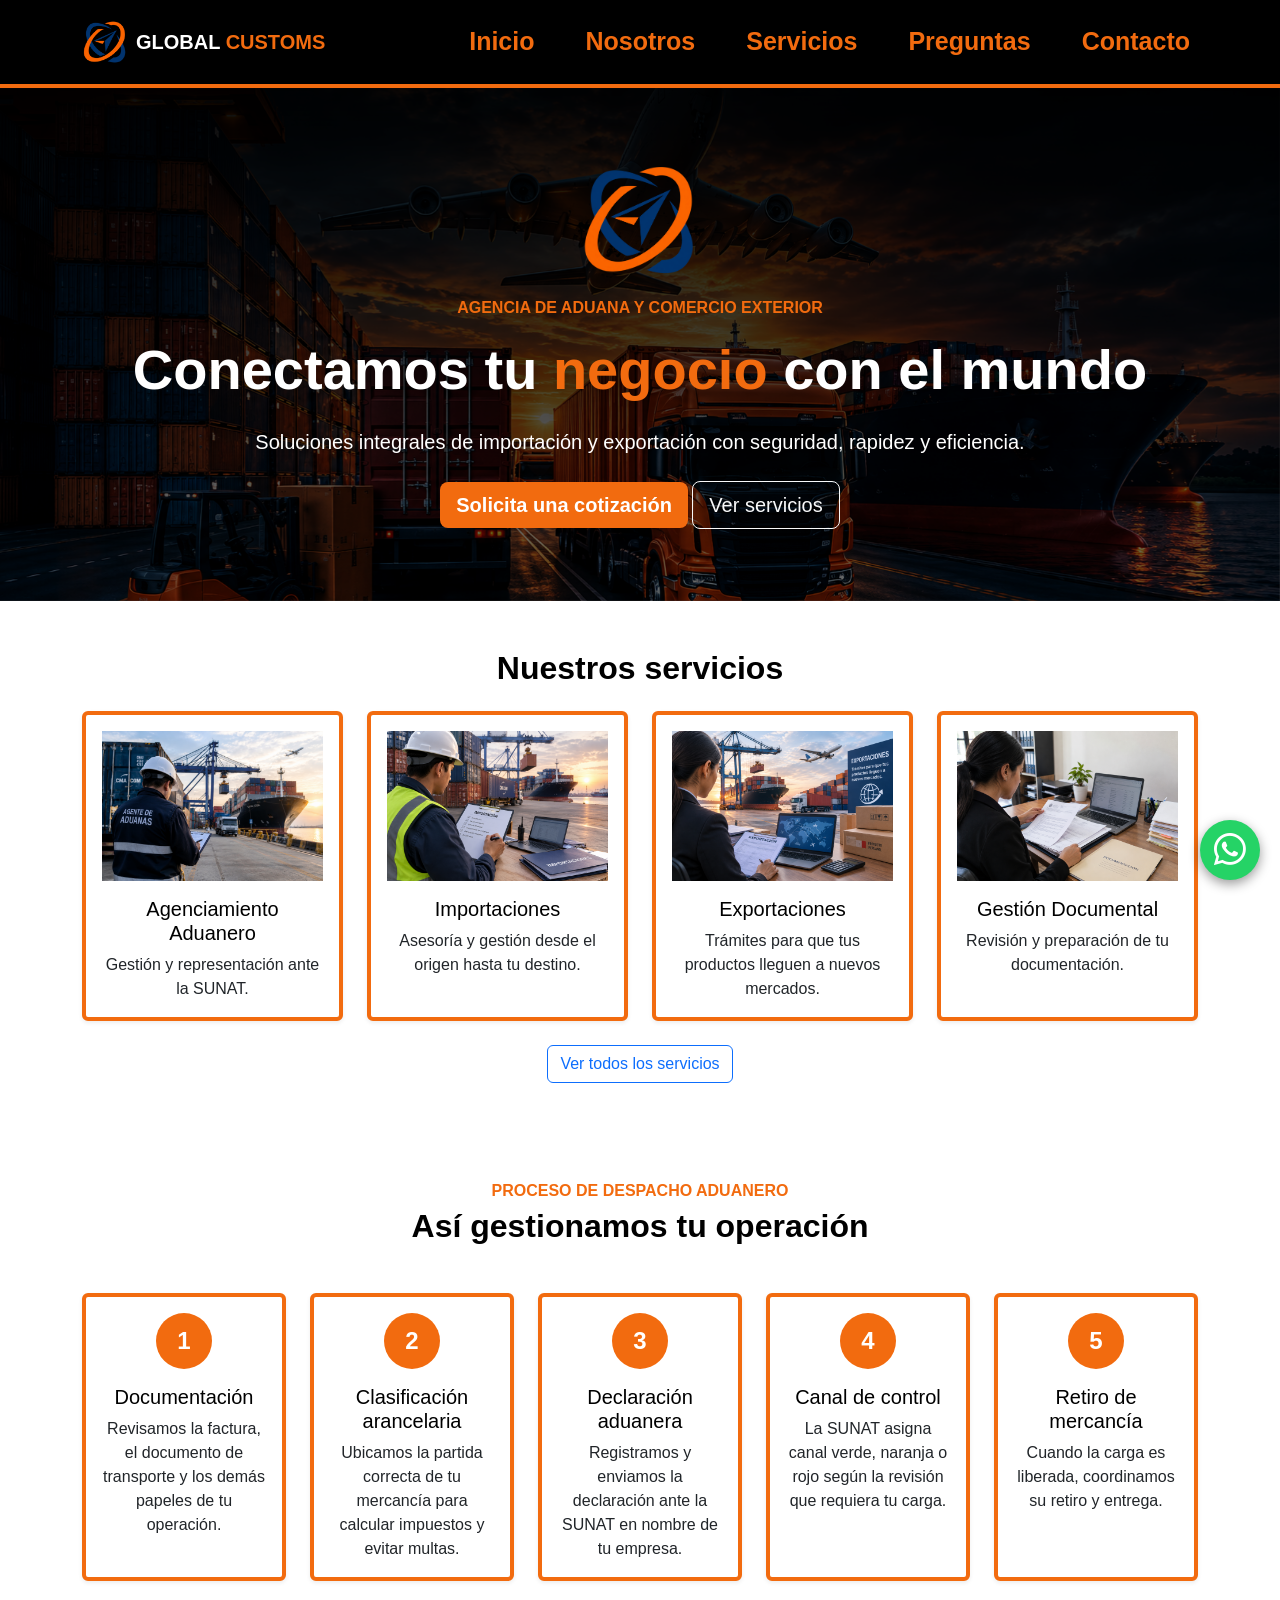
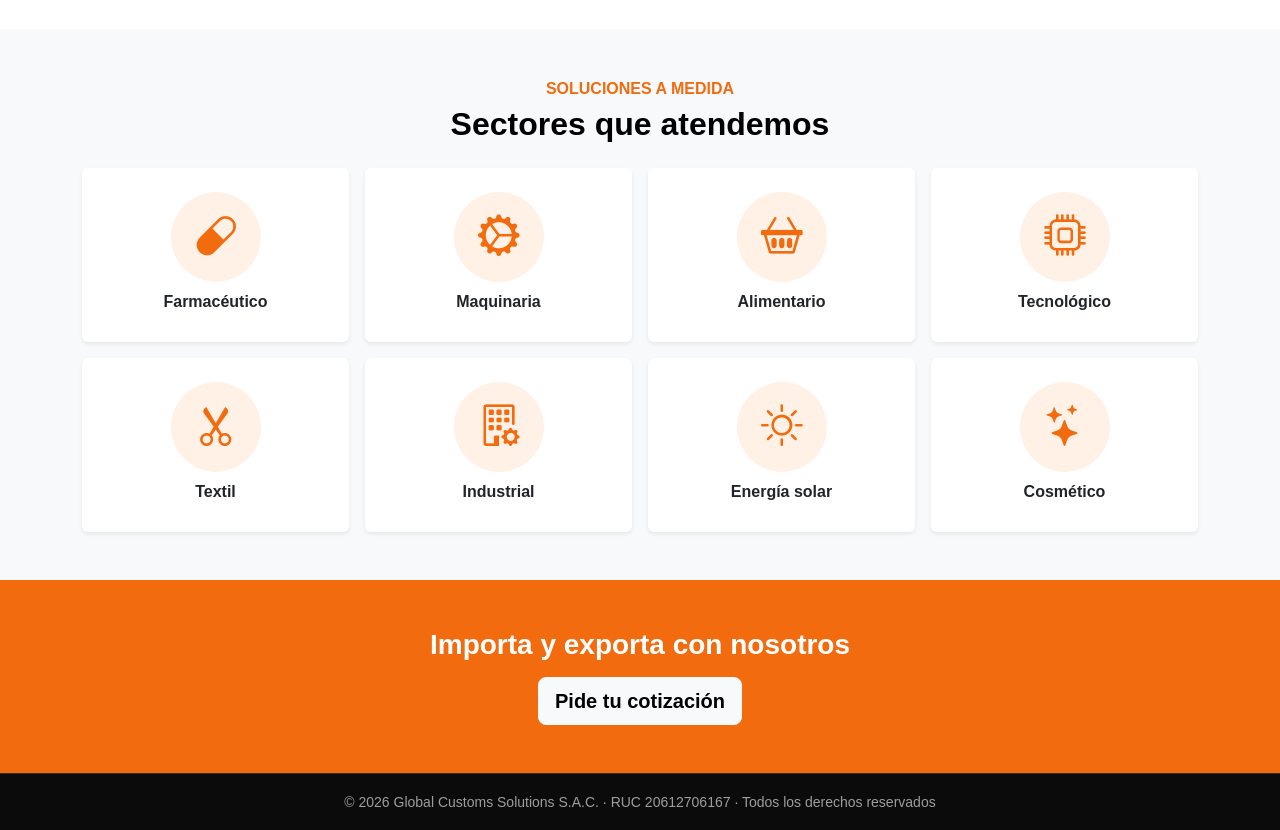
<file: index.html>
<!DOCTYPE html>
<html lang="es">
<head>
  <meta charset="UTF-8">
  <meta name="viewport" content="width=device-width, initial-scale=1">
  <title>Global Customs Solutions S.A.C.</title>

  <link href="https://cdn.jsdelivr.net/npm/bootstrap@5.3.3/dist/css/bootstrap.min.css" rel="stylesheet">
  <link href="https://cdn.jsdelivr.net/npm/bootstrap-icons@1.11.3/font/bootstrap-icons.min.css" rel="stylesheet">
  <link href="estilos/estiloss.css" rel="stylesheet">
  <link rel="shortcut icon" href="img/logo.png" type="image/x-icon">
</head>
<body>

  
    <nav class="navbar navbar-expand-lg navbar-dark bg-black sticky-top border-bottom border-4 border-naranja">
    <div class="container">
      <a class="navbar-brand fw-bold d-flex align-items-center gap-2" href="index.html">
        <img src="img/logo.png" alt="Logo Grupo Global" width="46" height="46">
        <span>GLOBAL <span class="text-naranja">CUSTOMS</span></span>
      </a>
      <button class="navbar-toggler" type="button" data-bs-toggle="collapse" data-bs-target="#menu">
        <span class="navbar-toggler-icon"></span>
      </button>
      <div class="collapse navbar-collapse" id="menu">
        <ul class="navbar-nav ms-auto">
          <ul class="menu">

            <li><a class="nav-link active" href="index.html">Inicio</a></li>

            <li><a class="nav-link active" href="nosotros.html">Nosotros</a></li>

            <li><a class="nav-link active" href="servicios.html">Servicios</a>
              <ul class="submenu">
                <li><a href="agenciamiento.html">Agenciamiento aduanero</a></li>
                <li><a href="importaciones.html">Importaciones</a></li>
                <li><a href="exportaciones.html">Exportaciones</a></li>
              </ul>
            </li>

            <li><a class="nav-link active" href="preguntas.html">Preguntas</a></li>

            <li><a class="nav-link active" href="contactos.html">Contacto</a></li>

          </ul>
        </ul>
      </div>
    </div>
  </nav>

   <header class="hero hero-carrusel text-white text-center py-5">

  
  <div id="carruselPortada" class="carousel slide carousel-fade carrusel-fondo"
       data-bs-ride="carousel" data-bs-interval="4000" data-bs-pause="false" aria-hidden="true">
    <div class="carousel-inner">
      <div class="carousel-item active"><img src="img/agencia.png" alt=""></div>
      <div class="carousel-item"><img src="img/agencia2.png" alt=""></div>
      <div class="carousel-item"><img src="img/agencia3.png" alt=""></div>
    </div>
  </div>

  <div class="container py-4 contenido-hero">
    <img src="img/logo.png" alt="Logo Grupo Global" width="120" height="120" class="mb-3">
    <p class="text-naranja text-uppercase fw-semibold">Agencia de aduana y comercio exterior</p>
    <h1 class="display-4 fw-bold">Conectamos tu <span class="text-naranja">negocio</span> con el mundo</h1>
    <p class="lead my-4">Soluciones integrales de importación y exportación con seguridad, rapidez y eficiencia.</p>
    <a href="contactos.html" class="btn btn-naranja btn-lg">Solicita una cotización</a>
    <a href="servicios.html" class="btn btn-outline-light btn-lg">Ver servicios</a>
  </div>
</header>

  <section class="container py-5">
    <h2 class="text-center fw-bold text-azul mb-4">Nuestros servicios</h2>
    <div class="row g-4">
      <div class="col-12 col-md-6 col-lg-3">
        <div class="card h-100 text-center shadow-sm border-top border-4 border-naranja"><div class="card-body">
          <h1><img src="img/aggenciamiento.png" alt="Agenciamiento Aduanero" class="img-fluid d-block mx-auto mb-3" style="height: 
          150px;"></h1><h5 class="card-title text-azul">Agenciamiento Aduanero</h5><p class="card-text">Gestión y representación ante la 
            SUNAT.</p></div></div>
      </div>
      <div class="col-12 col-md-6 col-lg-3">
        <div class="card h-100 text-center shadow-sm border-top border-4 border-naranja"><div class="card-body">
          <h1><img src="img/importacion.png" alt="Importaciones" class="img-fluid d-block mx-auto mb-3" style="height: 
          150px;"></h1><h5 class="card-title text-azul">Importaciones</h5><p class="card-text">Asesoría y gestión 
            desde el origen hasta tu destino.</p></div></div>
      </div>
      <div class="col-12 col-md-6 col-lg-3">
        <div class="card h-100 text-center shadow-sm border-top border-4 border-naranja"><div class="card-body">
          <h1><img src="img/exportaciones.png" alt="Exportaciones" class="img-fluid d-block mx-auto mb-3" style="height: 
          150px;"></h1><h5 class="card-title text-azul">Exportaciones</h5><p class="card-text">Trámites para que 
            tus productos lleguen a nuevos mercados.</p></div></div>
      </div>
      <div class="col-12 col-md-6 col-lg-3">
        <div class="card h-100 text-center shadow-sm border-top border-4 border-naranja"><div class="card-body">
          <h1><img src="img/gestion.png" alt="Gestión Documental" class="img-fluid d-block mx-auto mb-3" style="height: 
          150px;"></h1><h5 class="card-title text-azul">Gestión Documental</h5><p class="card-text">Revisión y preparación 
            de tu documentación.</p></div></div>
      </div>
    </div>
    <div class="text-center mt-4"><a href="servicios.html" class="btn btn-outline-primary">Ver todos los servicios</a></div>
  </section>

  

  <section class="container py-5">
  <p class="text-center text-naranja text-uppercase fw-semibold mb-1">Proceso de despacho aduanero</p>
  <h2 class="text-center fw-bold text-azul mb-5">Así gestionamos tu operación</h2>

  <div class="row row-cols-1 row-cols-md-2 row-cols-lg-5 g-4">

    <div class="col">
      <div class="paso card h-100 text-center shadow-sm border-top border-4 border-naranja">
        <div class="card-body">
          <div class="paso-numero mx-auto mb-3">1</div>
          <h5 class="card-title text-azul">Documentación</h5>
          <p class="card-text">Revisamos la factura, el documento de transporte y los demás papeles de tu operación.</p>
        </div>
      </div>
    </div>

    <div class="col">
      <div class="paso card h-100 text-center shadow-sm border-top border-4 border-naranja">
        <div class="card-body">
          <div class="paso-numero mx-auto mb-3">2</div>
          <h5 class="card-title text-azul">Clasificación arancelaria</h5>
          <p class="card-text">Ubicamos la partida correcta de tu mercancía para calcular impuestos y evitar multas.</p>
        </div>
      </div>
    </div>

    <div class="col">
      <div class="paso card h-100 text-center shadow-sm border-top border-4 border-naranja">
        <div class="card-body">
          <div class="paso-numero mx-auto mb-3">3</div>
          <h5 class="card-title text-azul">Declaración aduanera</h5>
          <p class="card-text">Registramos y enviamos la declaración ante la SUNAT en nombre de tu empresa.</p>
        </div>
      </div>
    </div>

    <div class="col">
      <div class="paso card h-100 text-center shadow-sm border-top border-4 border-naranja">
        <div class="card-body">
          <div class="paso-numero mx-auto mb-3">4</div>
          <h5 class="card-title text-azul">Canal de control</h5>
          <p class="card-text">La SUNAT asigna canal verde, naranja o rojo según la revisión que requiera tu carga.</p>
        </div>
      </div>
    </div>

    <div class="col">
      <div class="paso card h-100 text-center shadow-sm border-top border-4 border-naranja">
        <div class="card-body">
          <div class="paso-numero mx-auto mb-3">5</div>
          <h5 class="card-title text-azul">Retiro de mercancía</h5>
          <p class="card-text">Cuando la carga es liberada, coordinamos su retiro y entrega.</p>
        </div>
      </div>
    </div>

  </div>
</section>

<section class="bg-light py-5">
  <div class="container">
    <p class="text-center text-naranja text-uppercase fw-semibold mb-1">Soluciones a medida</p>
    <h2 class="text-center fw-bold text-azul mb-4">Sectores que atendemos</h2>

    <div class="row g-3 text-center">
      <div class="col-6 col-md-4 col-lg-3">
        <div class="sector p-4 bg-white rounded shadow-sm h-100">
          <div class="icono-sector mx-auto mb-2"><i class="bi bi-capsule"></i></div><strong>Farmacéutico</strong>
        </div>
      </div>
      <div class="col-6 col-md-4 col-lg-3">
        <div class="sector p-4 bg-white rounded shadow-sm h-100">
          <div class="icono-sector mx-auto mb-2"><i class="bi bi-gear-wide-connected"></i></div><strong>Maquinaria</strong>
        </div>
      </div>
      <div class="col-6 col-md-4 col-lg-3">
        <div class="sector p-4 bg-white rounded shadow-sm h-100">
          <div class="icono-sector mx-auto mb-2"><i class="bi bi-basket2"></i></div><strong>Alimentario</strong>
        </div>
      </div>
      <div class="col-6 col-md-4 col-lg-3">
        <div class="sector p-4 bg-white rounded shadow-sm h-100">
          <div class="icono-sector mx-auto mb-2"><i class="bi bi-cpu"></i></div><strong>Tecnológico</strong>
        </div>
      </div>
      <div class="col-6 col-md-4 col-lg-3">
        <div class="sector p-4 bg-white rounded shadow-sm h-100">
          <div class="icono-sector mx-auto mb-2"><i class="bi bi-scissors"></i></div><strong>Textil</strong>
        </div>
      </div>
      <div class="col-6 col-md-4 col-lg-3">
        <div class="sector p-4 bg-white rounded shadow-sm h-100">
          <div class="icono-sector mx-auto mb-2"><i class="bi bi-building-gear"></i></div><strong>Industrial</strong>
        </div>
      </div>
      <div class="col-6 col-md-4 col-lg-3">
        <div class="sector p-4 bg-white rounded shadow-sm h-100">
          <div class="icono-sector mx-auto mb-2"><i class="bi bi-sun"></i></div><strong>Energía solar</strong>
        </div>
      </div>
      <div class="col-6 col-md-4 col-lg-3">
        <div class="sector p-4 bg-white rounded shadow-sm h-100">
          <div class="icono-sector mx-auto mb-2"><i class="bi bi-stars"></i></div><strong>Cosmético</strong>
        </div>
      </div>
    </div>
  </div>
</section>

  
  <section class="bg-naranja text-white text-center py-5">
    <div class="container">
      <h3 class="fw-bold">Importa y exporta con nosotros</h3>
      <a href="contactos.html" class="btn btn-light btn-lg mt-2 text-azul fw-semibold">Pide tu cotización</a>
    </div>
  </section>

  
  
  
  <div class="footer-inferior py-3 text-center">
    <small>© 2026 Global Customs Solutions S.A.C. · RUC 20612706167 · Todos los derechos reservados</small>
  </div>

  <script src="https://cdn.jsdelivr.net/npm/bootstrap@5.3.3/dist/js/bootstrap.bundle.min.js"></script>

  <a href="https://wa.me/51967476105?text=Hola,%20necesito%20asesor%C3%ADa%20para%20una%20operaci%C3%B3n"
     class="btn-whatsapp" target="_blank" rel="noopener" aria-label="Escríbenos por WhatsApp">
    <i class="bi bi-whatsapp"></i>
  </a>
</body>
</html>
</file>
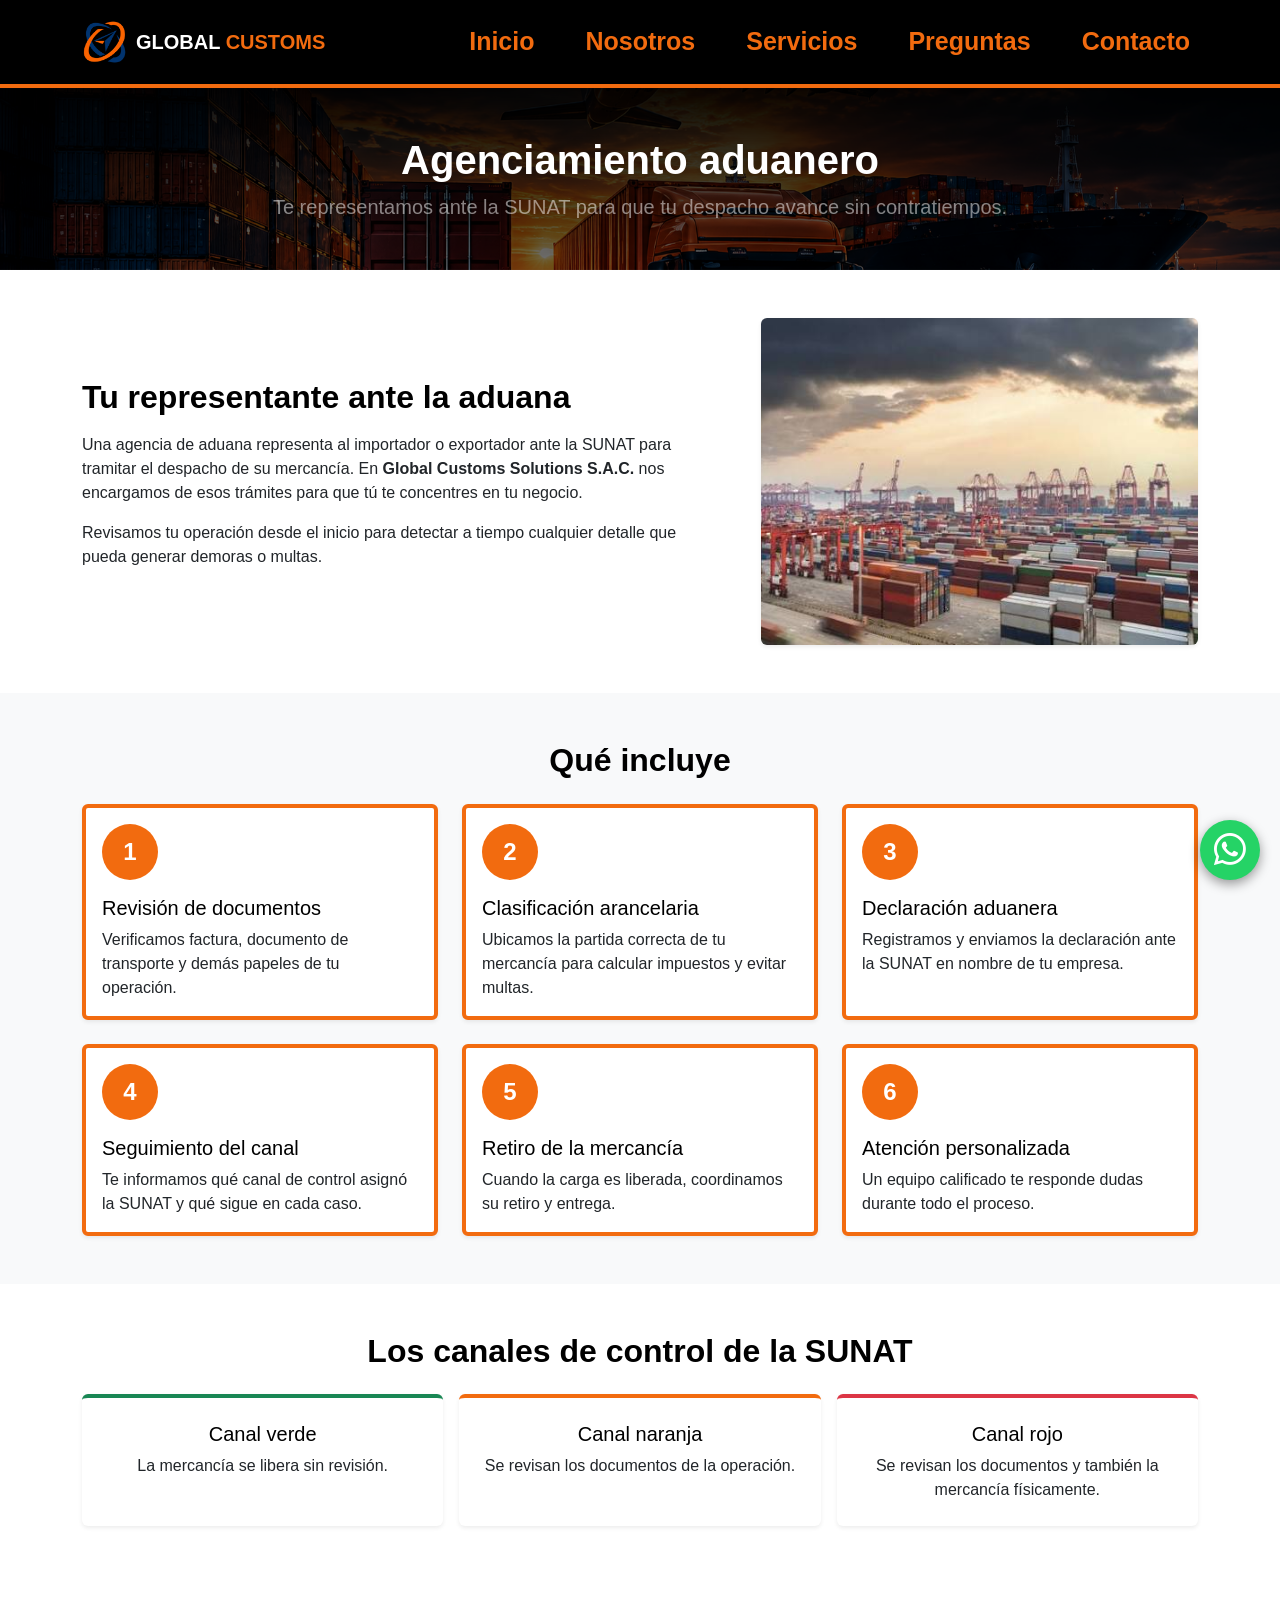
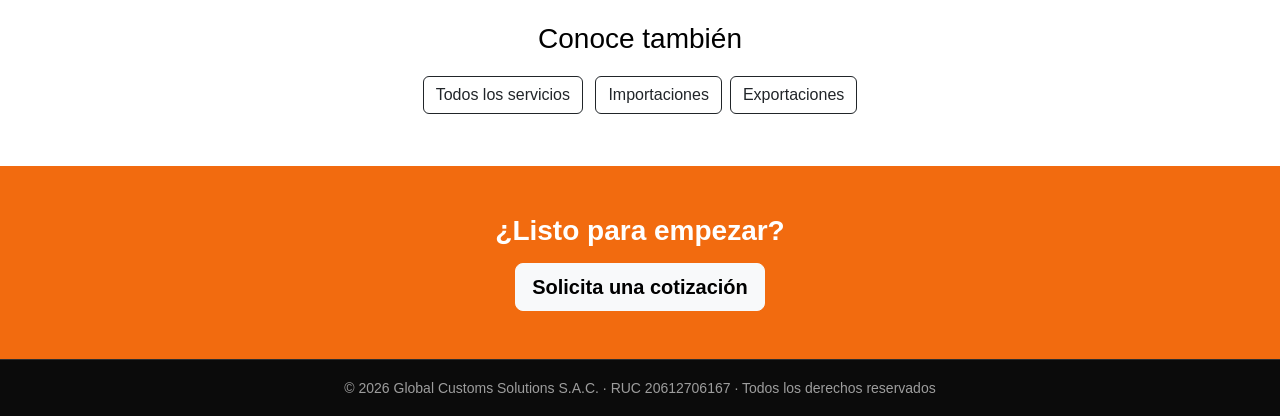
<file: agenciamiento.html>
<!DOCTYPE html>
<html lang="es">
<head>
  <meta charset="UTF-8">
  <meta name="viewport" content="width=device-width, initial-scale=1">
  <title>Agenciamiento aduanero | Global Customs Solutions S.A.C.</title>

  <link href="https://cdn.jsdelivr.net/npm/bootstrap@5.3.3/dist/css/bootstrap.min.css" rel="stylesheet">
  <link href="https://cdn.jsdelivr.net/npm/bootstrap-icons@1.11.3/font/bootstrap-icons.min.css" rel="stylesheet">
  <link href="estilos/estiloss.css" rel="stylesheet">
  <link rel="shortcut icon" href="img/logo.png" type="image/x-icon">
</head>
<body>
  <nav class="navbar navbar-expand-lg navbar-dark bg-black sticky-top border-bottom border-4 border-naranja">
    <div class="container">
      <a class="navbar-brand fw-bold d-flex align-items-center gap-2" href="index.html">
        <img src="img/logo.png" alt="Logo Grupo Global" width="46" height="46">
        <span>GLOBAL <span class="text-naranja">CUSTOMS</span></span>
      </a>
      <button class="navbar-toggler" type="button" data-bs-toggle="collapse" data-bs-target="#menu">
        <span class="navbar-toggler-icon"></span>
      </button>
      <div class="collapse navbar-collapse" id="menu">
        <ul class="navbar-nav ms-auto">
          <ul class="menu">

            <li><a class="nav-link active" href="index.html">Inicio</a></li>

            <li><a class="nav-link active" href="nosotros.html">Nosotros</a></li>

            <li><a class="nav-link active" href="servicios.html">Servicios</a>
              <ul class="submenu">
                <li><a href="agenciamiento.html">Agenciamiento aduanero</a></li>
                <li><a href="importaciones.html">Importaciones</a></li>
                <li><a href="exportaciones.html">Exportaciones</a></li>
              </ul>
            </li>

            <li><a class="nav-link active" href="preguntas.html">Preguntas</a></li>

            <li><a class="nav-link active" href="contactos.html">Contacto</a></li>

          </ul>
        </ul>
      </div>
    </div>
  </nav>

  <header class="hero hero-carrusel text-white text-center py-5">
    <div id="carruselPortada" class="carousel slide carousel-fade carrusel-fondo"
         data-bs-ride="carousel" data-bs-interval="4000" data-bs-pause="false" aria-hidden="true">
      <div class="carousel-inner">
        <div class="carousel-item active"><img src="img/agencia.png" alt=""></div>
        <div class="carousel-item"><img src="img/agencia2.png" alt=""></div>
        <div class="carousel-item"><img src="img/agencia3.png" alt=""></div>
      </div>
    </div>
    <div class="container contenido-hero">
      <h1 class="fw-bold">Agenciamiento aduanero</h1>
      <p class="lead mb-0 text-white-50">Te representamos ante la SUNAT para que tu despacho avance sin contratiempos.</p>
    </div>
  </header>

  <section class="container py-5">
    <div class="row g-5 align-items-center">
      <div class="col-lg-7">
        <h2 class="fw-bold text-azul mb-3">Tu representante ante la aduana</h2>
        <p>Una agencia de aduana representa al importador o exportador ante la SUNAT para tramitar el despacho de su mercancía. En <strong>Global Customs Solutions S.A.C.</strong> nos encargamos de esos trámites para que tú te concentres en tu negocio.</p><p>Revisamos tu operación desde el inicio para detectar a tiempo cualquier detalle que pueda generar demoras o multas.</p>
      </div>
      <div class="col-lg-5"><img src="img/agencia3.jpg" class="img-fluid rounded shadow-sm w-100" style="aspect-ratio: 4 / 3; object-fit: cover;" alt="Agente de aduanas en su trabajo"></div>
    </div>
  </section>

  <section class="bg-light py-5">
    <div class="container">
      <h2 class="text-center fw-bold text-azul mb-4">Qué incluye</h2>
      <div class="row g-4">
      <div class="col-12 col-md-6 col-lg-4"><div class="card h-100 shadow-sm border-top border-4 border-naranja"><div class="card-body">
        <div class="paso-numero mb-3">1</div><h5 class="card-title text-azul">Revisión de documentos</h5><p class="card-text">Verificamos factura, documento de transporte y demás papeles de tu operación.</p></div></div></div>
      <div class="col-12 col-md-6 col-lg-4"><div class="card h-100 shadow-sm border-top border-4 border-naranja"><div class="card-body">
        <div class="paso-numero mb-3">2</div><h5 class="card-title text-azul">Clasificación arancelaria</h5><p class="card-text">Ubicamos la partida correcta de tu mercancía para calcular impuestos y evitar multas.</p></div></div></div>
      <div class="col-12 col-md-6 col-lg-4"><div class="card h-100 shadow-sm border-top border-4 border-naranja"><div class="card-body">
        <div class="paso-numero mb-3">3</div><h5 class="card-title text-azul">Declaración aduanera</h5><p class="card-text">Registramos y enviamos la declaración ante la SUNAT en nombre de tu empresa.</p></div></div></div>
      <div class="col-12 col-md-6 col-lg-4"><div class="card h-100 shadow-sm border-top border-4 border-naranja"><div class="card-body">
        <div class="paso-numero mb-3">4</div><h5 class="card-title text-azul">Seguimiento del canal</h5><p class="card-text">Te informamos qué canal de control asignó la SUNAT y qué sigue en cada caso.</p></div></div></div>
      <div class="col-12 col-md-6 col-lg-4"><div class="card h-100 shadow-sm border-top border-4 border-naranja"><div class="card-body">
        <div class="paso-numero mb-3">5</div><h5 class="card-title text-azul">Retiro de la mercancía</h5><p class="card-text">Cuando la carga es liberada, coordinamos su retiro y entrega.</p></div></div></div>
      <div class="col-12 col-md-6 col-lg-4"><div class="card h-100 shadow-sm border-top border-4 border-naranja"><div class="card-body">
        <div class="paso-numero mb-3">6</div><h5 class="card-title text-azul">Atención personalizada</h5><p class="card-text">Un equipo calificado te responde dudas durante todo el proceso.</p></div></div></div>
    </div>
    </div>
  </section>

  <section class=" py-5">
    <div class="container">
      <h2 class="text-center fw-bold text-azul mb-4">Los canales de control de la SUNAT</h2>
      <div class="row g-3 text-center">
        <div class="col-md-4"><div class="p-4 bg-white rounded shadow-sm h-100 border-top border-4 border-success"><h5 class="text-azul">Canal verde</h5><p class="mb-0">La mercancía se libera sin revisión.</p></div></div>
        <div class="col-md-4"><div class="p-4 bg-white rounded shadow-sm h-100 border-top border-4 border-naranja"><h5 class="text-azul">Canal naranja</h5><p class="mb-0">Se revisan los documentos de la operación.</p></div></div>
        <div class="col-md-4"><div class="p-4 bg-white rounded shadow-sm h-100 border-top border-4 border-danger"><h5 class="text-azul">Canal rojo</h5><p class="mb-0">Se revisan los documentos y también la mercancía físicamente.</p></div></div>
      </div>
    </div>
  </section>

  <section class="container py-5 text-center">
    <h3 class="text-azul mb-3">Conoce también</h3>
    <a href="servicios.html" class="btn btn-outline-dark m-1">Todos los servicios</a>
    <a href="importaciones.html" class="btn btn-outline-dark m-1">Importaciones</a><a href="exportaciones.html" class="btn btn-outline-dark m-1">Exportaciones</a>
  </section>

  <section class="bg-naranja text-white text-center py-5">
    <div class="container">
      <h3 class="fw-bold">¿Listo para empezar?</h3>
      <a href="contactos.html" class="btn btn-light btn-lg mt-2 text-azul fw-semibold">Solicita una cotización</a>
    </div>
  </section>

  <div class="footer-inferior py-3 text-center">
    <small>© 2026 Global Customs Solutions S.A.C. · RUC 20612706167 · Todos los derechos reservados</small>
  </div>

  <script src="https://cdn.jsdelivr.net/npm/bootstrap@5.3.3/dist/js/bootstrap.bundle.min.js"></script>

  <a href="https://wa.me/51967476105?text=Hola,%20necesito%20asesor%C3%ADa%20para%20una%20operaci%C3%B3n"
     class="btn-whatsapp" target="_blank" rel="noopener" aria-label="Escríbenos por WhatsApp">
    <i class="bi bi-whatsapp"></i>
  </a>
</body>
</html>
</file>
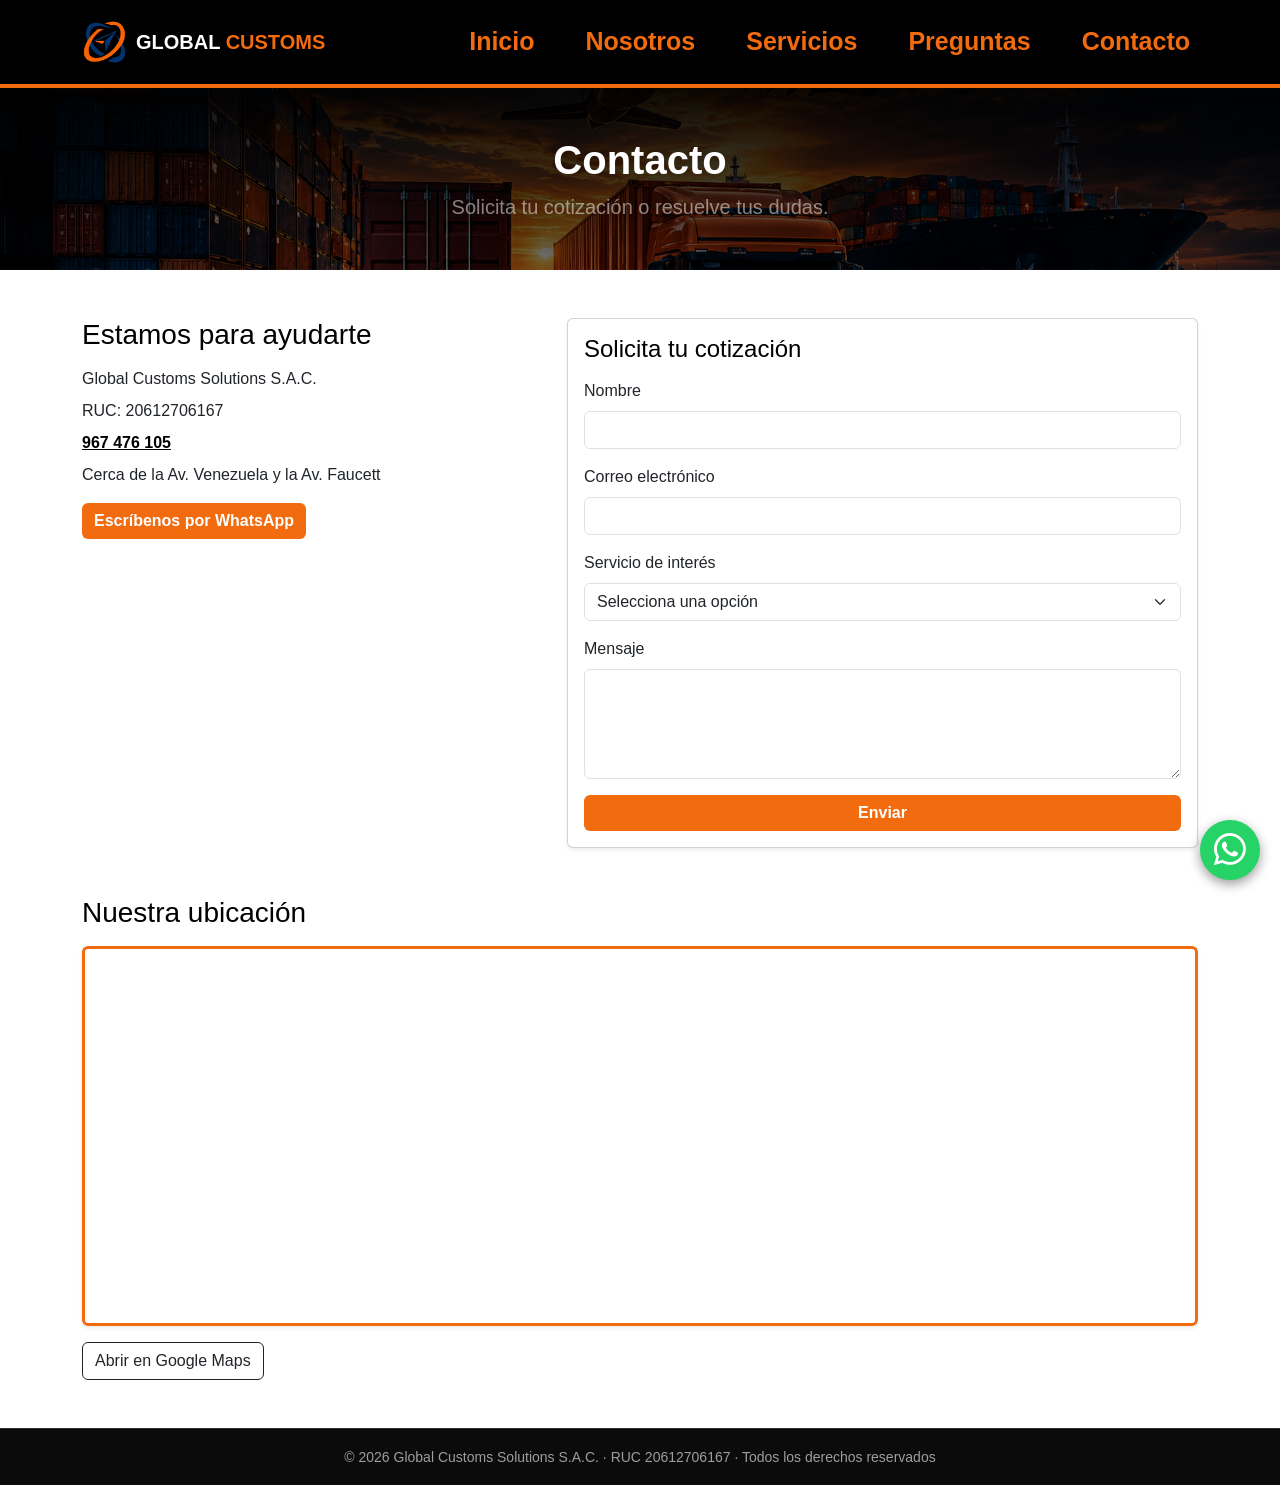
<file: contactos.html>
<!DOCTYPE html>
<html lang="es">
<head>
  <meta charset="UTF-8">
  <meta name="viewport" content="width=device-width, initial-scale=1">
  <title>Global Customs Solutions S.A.C.</title>

  <link href="https://cdn.jsdelivr.net/npm/bootstrap@5.3.3/dist/css/bootstrap.min.css" rel="stylesheet">
  <link href="https://cdn.jsdelivr.net/npm/bootstrap-icons@1.11.3/font/bootstrap-icons.min.css" rel="stylesheet">
  <link href="estilos/estiloss.css" rel="stylesheet">
  <link rel="shortcut icon" href="img/logo.png" type="image/x-icon">
</head>
<body>

    <nav class="navbar navbar-expand-lg navbar-dark bg-black sticky-top border-bottom border-4 border-naranja">
    <div class="container">
      <a class="navbar-brand fw-bold d-flex align-items-center gap-2" href="index.html">
        <img src="img/logo.png" alt="Logo Grupo Global" width="46" height="46">
        <span>GLOBAL <span class="text-naranja">CUSTOMS</span></span>
      </a>
      <button class="navbar-toggler" type="button" data-bs-toggle="collapse" data-bs-target="#menu">
        <span class="navbar-toggler-icon"></span>
      </button>
      <div class="collapse navbar-collapse" id="menu">
        <ul class="navbar-nav ms-auto">
          <ul class="menu">

            <li><a class="nav-link active" href="index.html">Inicio</a></li>

            <li><a class="nav-link active" href="nosotros.html">Nosotros</a></li>

            <li><a class="nav-link active" href="servicios.html">Servicios</a>
              <ul class="submenu">
                <li><a href="agenciamiento.html">Agenciamiento aduanero</a></li>
                <li><a href="importaciones.html">Importaciones</a></li>
                <li><a href="exportaciones.html">Exportaciones</a></li>
              </ul>
            </li>

            <li><a class="nav-link active" href="preguntas.html">Preguntas</a></li>

            <li><a class="nav-link active" href="contactos.html">Contacto</a></li>

          </ul>
        </ul>
      </div>
    </div>
  </nav>

  <header class="hero hero-carrusel text-white text-center py-5">

    <!-- Imágenes de fondo que van cambiando -->
    <div id="carruselPortada" class="carousel slide carousel-fade carrusel-fondo"
         data-bs-ride="carousel" data-bs-interval="4000" data-bs-pause="false" aria-hidden="true">
      <div class="carousel-inner">
        <div class="carousel-item active"><img src="img/agencia.png" alt=""></div>
        <div class="carousel-item"><img src="img/agencia2.png" alt=""></div>
        <div class="carousel-item"><img src="img/agencia3.png" alt=""></div>
      </div>
    </div>

    <div class="container contenido-hero">
      <h1 class="fw-bold">Contacto</h1>
      <p class="lead mb-0 text-white-50">Solicita tu cotización o resuelve tus dudas.</p>
    </div>
  </header>

  <main class="container py-5">
    <div class="row g-5">

      <div class="col-lg-5">
        <h3 class="text-azul">Estamos para ayudarte</h3>
        <ul class="list-unstyled mt-3">
          <li class="mb-2">Global Customs Solutions S.A.C.</li>
          <li class="mb-2">RUC: 20612706167</li>
          <li class="mb-2"><a href="tel:+51967476105" class="fw-bold text-azul">967 476 105</a></li>
          <li class="mb-2">Cerca de la Av. Venezuela y la Av. Faucett</li>
        </ul>
        <a href="https://wa.me/51967476105" target="_blank" rel="noopener" class="btn btn-naranja">Escríbenos por WhatsApp</a>
      </div>

   
      <div class="col-lg-7">
        <form id="formulario" class="needs-validation card card-body shadow-sm" novalidate>
          <h4 class="text-azul mb-3">Solicita tu cotización</h4>
          <div class="mb-3">
            <label for="nombre" class="form-label">Nombre</label>
            <input type="text" class="form-control" id="nombre" required>
            <div class="invalid-feedback">Escribe tu nombre.</div>
          </div>
          <div class="mb-3">
            <label for="correo" class="form-label">Correo electrónico</label>
            <input type="email" class="form-control" id="correo" required>
            <div class="invalid-feedback">Escribe un correo válido.</div>
          </div>
          <div class="mb-3">
            <label for="servicio" class="form-label">Servicio de interés</label>
            <select class="form-select" id="servicio" required>
              <option value="" selected disabled>Selecciona una opción</option>
              <option>Agenciamiento aduanero</option><option>Importaciones</option>
              <option>Exportaciones</option><option>Gestión documental</option>
            </select>
            <div class="invalid-feedback">Elige un servicio.</div>
          </div>
          <div class="mb-3">
            <label for="mensaje" class="form-label">Mensaje</label>
            <textarea class="form-control" id="mensaje" rows="4" required></textarea>
            <div class="invalid-feedback">Escribe tu mensaje.</div>
          </div>
          <button type="submit" class="btn btn-naranja">Enviar</button>
          <div id="exito" class="alert alert-success mt-3 mb-0 d-none">¡Gracias! Tu solicitud fue enviada.</div>
        </form>
      </div>
    </div>
  

  <section class="mt-5">
  <h3 class="text-azul mb-3">Nuestra ubicación</h3>
  <div class="shadow-sm border border-3 border-naranja rounded overflow-hidden" style="height: 380px;">
    <iframe
      src="https://www.google.com/maps?q=Av.+Venezuela+con+Av.+Faucett,+Lima,+Peru&output=embed"
      title="Ubicación de Global Customs Solutions en Google Maps"
      style="border:0; width:100%; height:100%;" allowfullscreen loading="lazy"
      referrerpolicy="no-referrer-when-downgrade"></iframe>
  </div>
  <a href="https://www.google.com/maps/search/?api=1&query=Av.+Venezuela+con+Av.+Faucett,+Lima,+Peru"
     target="_blank" rel="noopener" class="btn btn-outline-dark mt-3">Abrir en Google Maps</a>
</section>
</main>
  
 
  <div class="footer-inferior py-3 text-center">
    <small>© 2026 Global Customs Solutions S.A.C. · RUC 20612706167 · Todos los derechos reservados</small>
  </div>

  <script src="https://cdn.jsdelivr.net/npm/bootstrap@5.3.3/dist/js/bootstrap.bundle.min.js"></script>

  <a href="https://wa.me/51967476105?text=Hola,%20necesito%20asesor%C3%ADa%20para%20una%20operaci%C3%B3n"
     class="btn-whatsapp" target="_blank" rel="noopener" aria-label="Escríbenos por WhatsApp">
    <i class="bi bi-whatsapp"></i>
  </a>
 <script src="https://cdn.jsdelivr.net/npm/bootstrap@5.3.3/dist/js/bootstrap.bundle.min.js"></script>

</body>
</html>
</file>
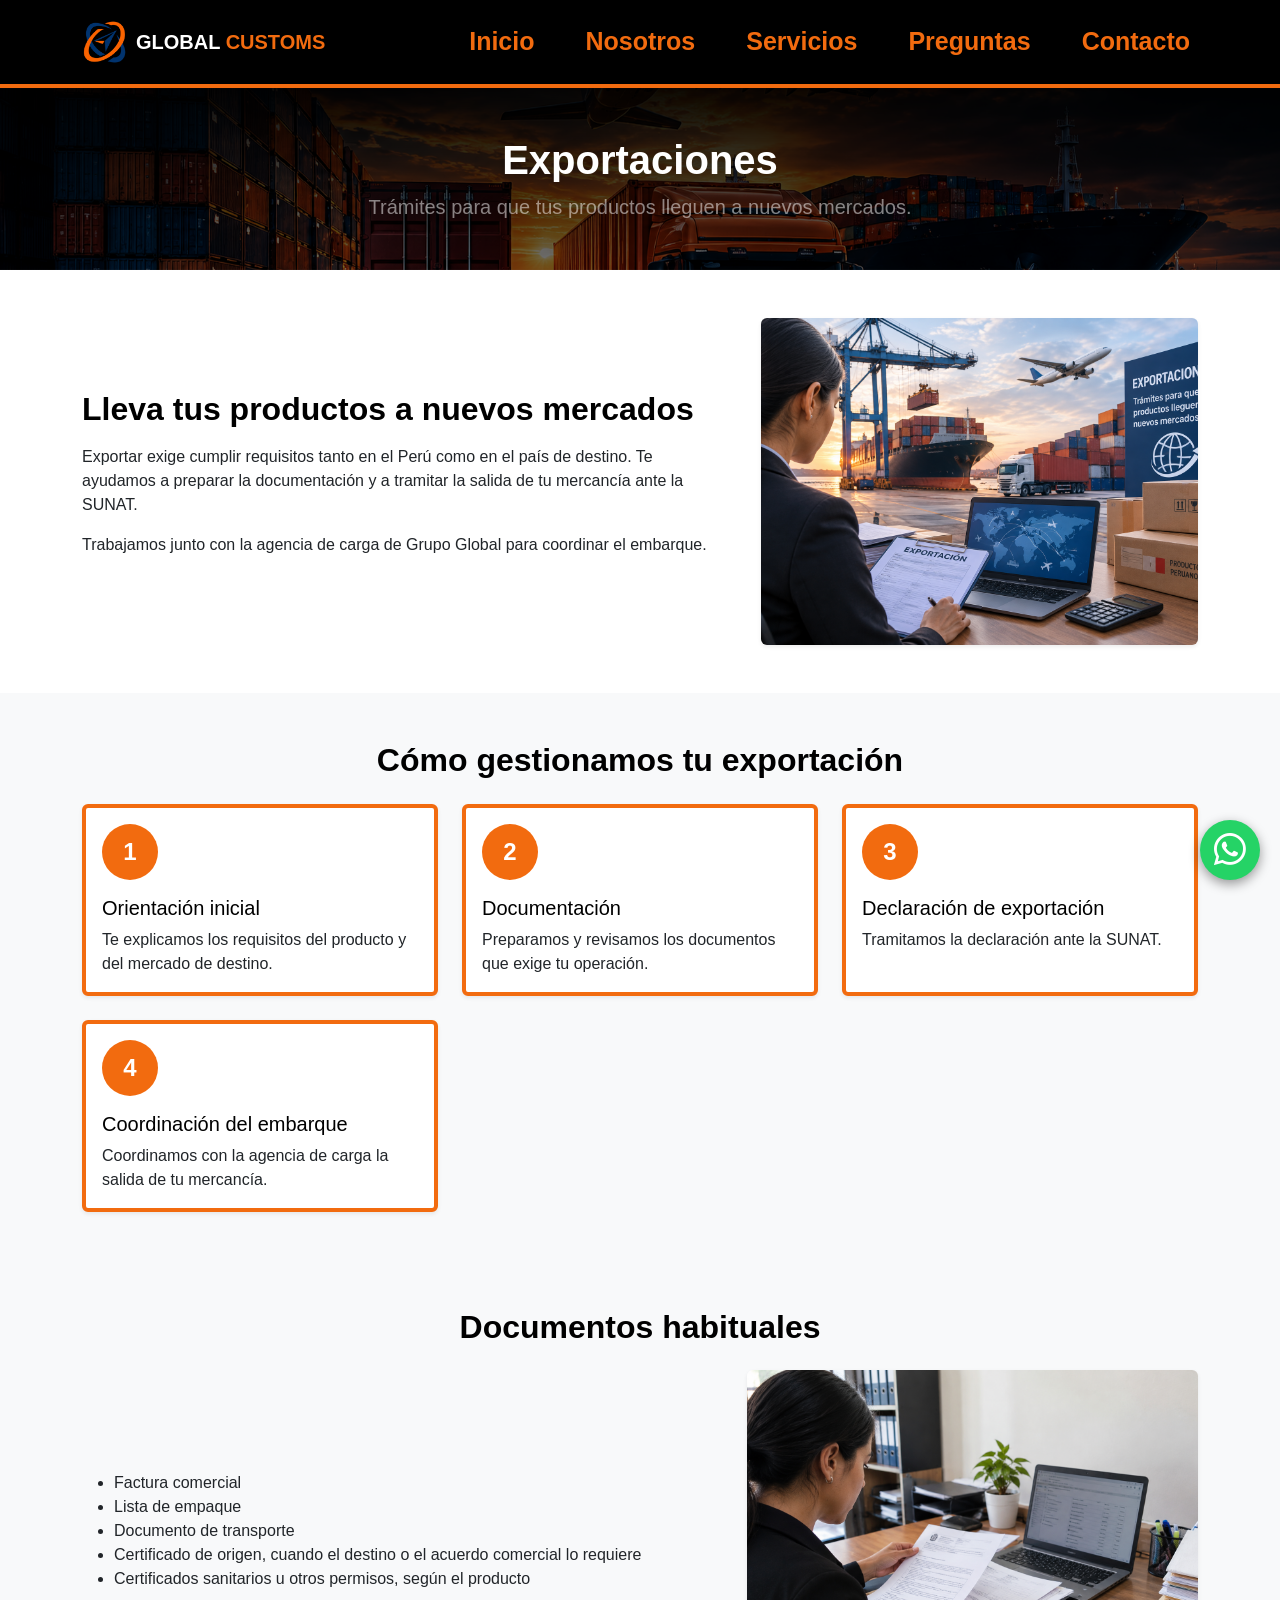
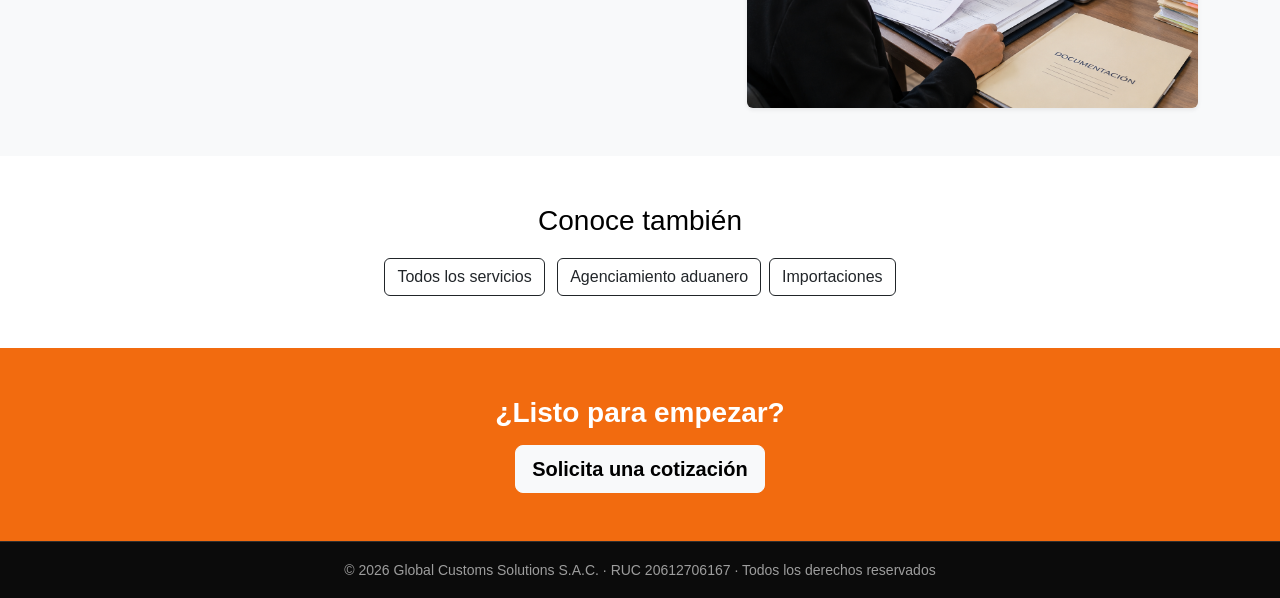
<file: exportaciones.html>
<!DOCTYPE html>
<html lang="es">
<head>
  <meta charset="UTF-8">
  <meta name="viewport" content="width=device-width, initial-scale=1">
  <title>Exportaciones | Global Customs Solutions S.A.C.</title>

  <link href="https://cdn.jsdelivr.net/npm/bootstrap@5.3.3/dist/css/bootstrap.min.css" rel="stylesheet">
  <link href="https://cdn.jsdelivr.net/npm/bootstrap-icons@1.11.3/font/bootstrap-icons.min.css" rel="stylesheet">
  <link href="estilos/estiloss.css" rel="stylesheet">
  <link rel="shortcut icon" href="img/logo.png" type="image/x-icon">
</head>
<body>
  <nav class="navbar navbar-expand-lg navbar-dark bg-black sticky-top border-bottom border-4 border-naranja">
    <div class="container">
      <a class="navbar-brand fw-bold d-flex align-items-center gap-2" href="index.html">
        <img src="img/logo.png" alt="Logo Grupo Global" width="46" height="46">
        <span>GLOBAL <span class="text-naranja">CUSTOMS</span></span>
      </a>
      <button class="navbar-toggler" type="button" data-bs-toggle="collapse" data-bs-target="#menu">
        <span class="navbar-toggler-icon"></span>
      </button>
      <div class="collapse navbar-collapse" id="menu">
        <ul class="navbar-nav ms-auto">
          <ul class="menu">

            <li><a class="nav-link active" href="index.html">Inicio</a></li>

            <li><a class="nav-link active" href="nosotros.html">Nosotros</a></li>

            <li><a class="nav-link active" href="servicios.html">Servicios</a>
              <ul class="submenu">
                <li><a href="agenciamiento.html">Agenciamiento aduanero</a></li>
                <li><a href="importaciones.html">Importaciones</a></li>
                <li><a href="exportaciones.html">Exportaciones</a></li>
              </ul>
            </li>

            <li><a class="nav-link active" href="preguntas.html">Preguntas</a></li>

            <li><a class="nav-link active" href="contactos.html">Contacto</a></li>

          </ul>
        </ul>
      </div>
    </div>
  </nav>

  <header class="hero hero-carrusel text-white text-center py-5">
    <div id="carruselPortada" class="carousel slide carousel-fade carrusel-fondo"
         data-bs-ride="carousel" data-bs-interval="4000" data-bs-pause="false" aria-hidden="true">
      <div class="carousel-inner">
        <div class="carousel-item active"><img src="img/agencia.png" alt=""></div>
        <div class="carousel-item"><img src="img/agencia2.png" alt=""></div>
        <div class="carousel-item"><img src="img/agencia3.png" alt=""></div>
      </div>
    </div>
    <div class="container contenido-hero">
      <h1 class="fw-bold">Exportaciones</h1>
      <p class="lead mb-0 text-white-50">Trámites para que tus productos lleguen a nuevos mercados.</p>
    </div>
  </header>

  <section class="container py-5">
    <div class="row g-5 align-items-center">
      <div class="col-lg-7">
        <h2 class="fw-bold text-azul mb-3">Lleva tus productos a nuevos mercados</h2>
        <p>Exportar exige cumplir requisitos tanto en el Perú como en el país de destino. Te ayudamos a preparar la documentación y a tramitar la salida de tu mercancía ante la SUNAT.</p><p>Trabajamos junto con la agencia de carga de Grupo Global para coordinar el embarque.</p>
      </div>
      <div class="col-lg-5"><img src="img/exportaciones.png" class="img-fluid rounded shadow-sm w-100" style="aspect-ratio: 4 / 3; object-fit: cover;" alt="Carga lista para exportar"></div>
    </div>
  </section>

  <section class="bg-light py-5">
    <div class="container">
      <h2 class="text-center fw-bold text-azul mb-4">Cómo gestionamos tu exportación</h2>
      <div class="row g-4">
      <div class="col-12 col-md-6 col-lg-4"><div class="card h-100 shadow-sm border-top border-4 border-naranja"><div class="card-body">
        <div class="paso-numero mb-3">1</div><h5 class="card-title text-azul">Orientación inicial</h5><p class="card-text">Te explicamos los requisitos del producto y del mercado de destino.</p></div></div></div>
      <div class="col-12 col-md-6 col-lg-4"><div class="card h-100 shadow-sm border-top border-4 border-naranja"><div class="card-body">
        <div class="paso-numero mb-3">2</div><h5 class="card-title text-azul">Documentación</h5><p class="card-text">Preparamos y revisamos los documentos que exige tu operación.</p></div></div></div>
      <div class="col-12 col-md-6 col-lg-4"><div class="card h-100 shadow-sm border-top border-4 border-naranja"><div class="card-body">
        <div class="paso-numero mb-3">3</div><h5 class="card-title text-azul">Declaración de exportación</h5><p class="card-text">Tramitamos la declaración ante la SUNAT.</p></div></div></div>
      <div class="col-12 col-md-6 col-lg-4"><div class="card h-100 shadow-sm border-top border-4 border-naranja"><div class="card-body">
        <div class="paso-numero mb-3">4</div><h5 class="card-title text-azul">Coordinación del embarque</h5><p class="card-text">Coordinamos con la agencia de carga la salida de tu mercancía.</p></div></div></div>
    </div>
    </div>
  </section>

  <section class="bg-light py-5">
    <div class="container">
      <h2 class="text-center fw-bold text-azul mb-4">Documentos habituales</h2>
      <div class="row g-4 align-items-center"><div class="col-lg-7"><ul><li>Factura comercial</li><li>Lista de empaque</li><li>Documento de transporte</li><li>Certificado de origen, cuando el destino o el acuerdo comercial lo requiere</li><li>Certificados sanitarios u otros permisos, según el producto</li></ul></div><div class="col-lg-5"><img src="img/gestion.png" class="img-fluid rounded shadow-sm w-100" style="aspect-ratio: 4 / 3; object-fit: cover;" alt="Documentos de exportación"></div></div>
    </div>
  </section>

  <section class="container py-5 text-center">
    <h3 class="text-azul mb-3">Conoce también</h3>
    <a href="servicios.html" class="btn btn-outline-dark m-1">Todos los servicios</a>
    <a href="agenciamiento.html" class="btn btn-outline-dark m-1">Agenciamiento aduanero</a><a href="importaciones.html" class="btn btn-outline-dark m-1">Importaciones</a>
  </section>

  <section class="bg-naranja text-white text-center py-5">
    <div class="container">
      <h3 class="fw-bold">¿Listo para empezar?</h3>
      <a href="contactos.html" class="btn btn-light btn-lg mt-2 text-azul fw-semibold">Solicita una cotización</a>
    </div>
  </section>

  <div class="footer-inferior py-3 text-center">
    <small>© 2026 Global Customs Solutions S.A.C. · RUC 20612706167 · Todos los derechos reservados</small>
  </div>

  <script src="https://cdn.jsdelivr.net/npm/bootstrap@5.3.3/dist/js/bootstrap.bundle.min.js"></script>

  <a href="https://wa.me/51967476105?text=Hola,%20necesito%20asesor%C3%ADa%20para%20una%20operaci%C3%B3n"
     class="btn-whatsapp" target="_blank" rel="noopener" aria-label="Escríbenos por WhatsApp">
    <i class="bi bi-whatsapp"></i>
  </a>
</body>
</html>
</file>
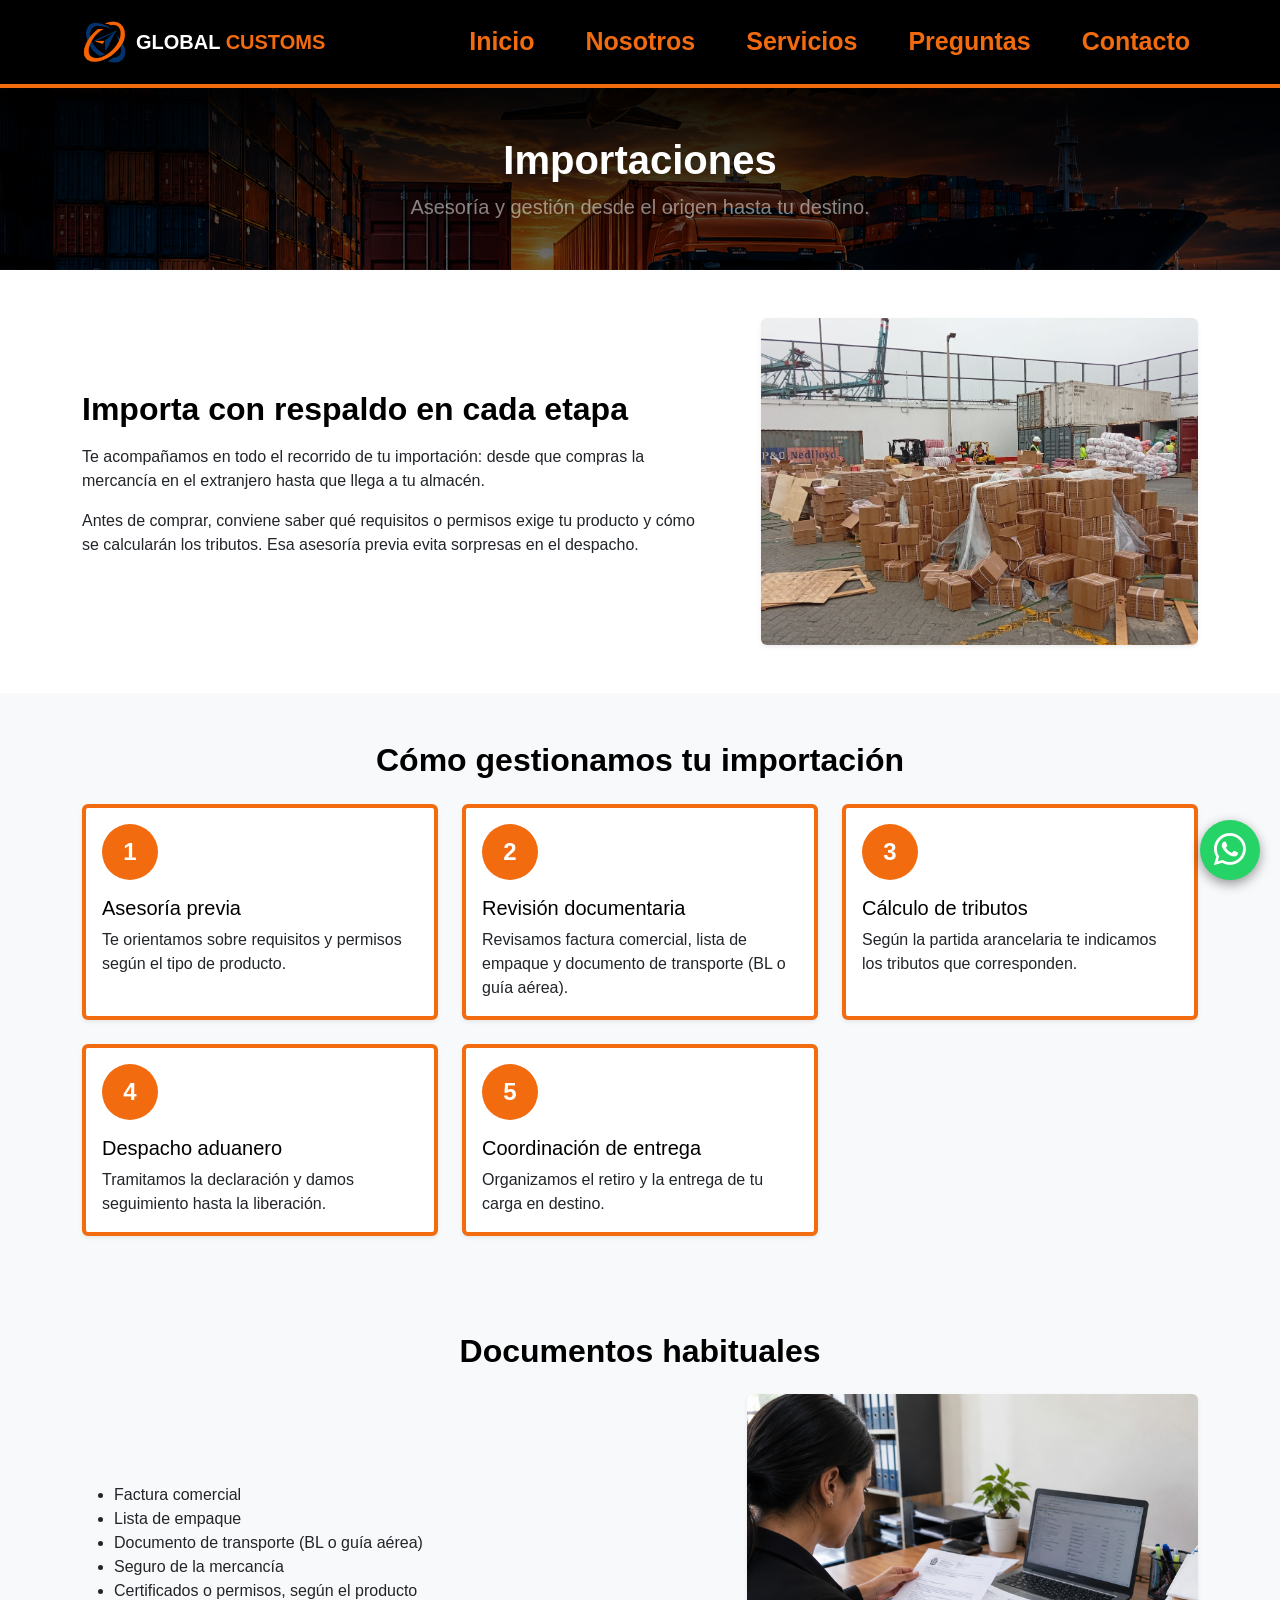
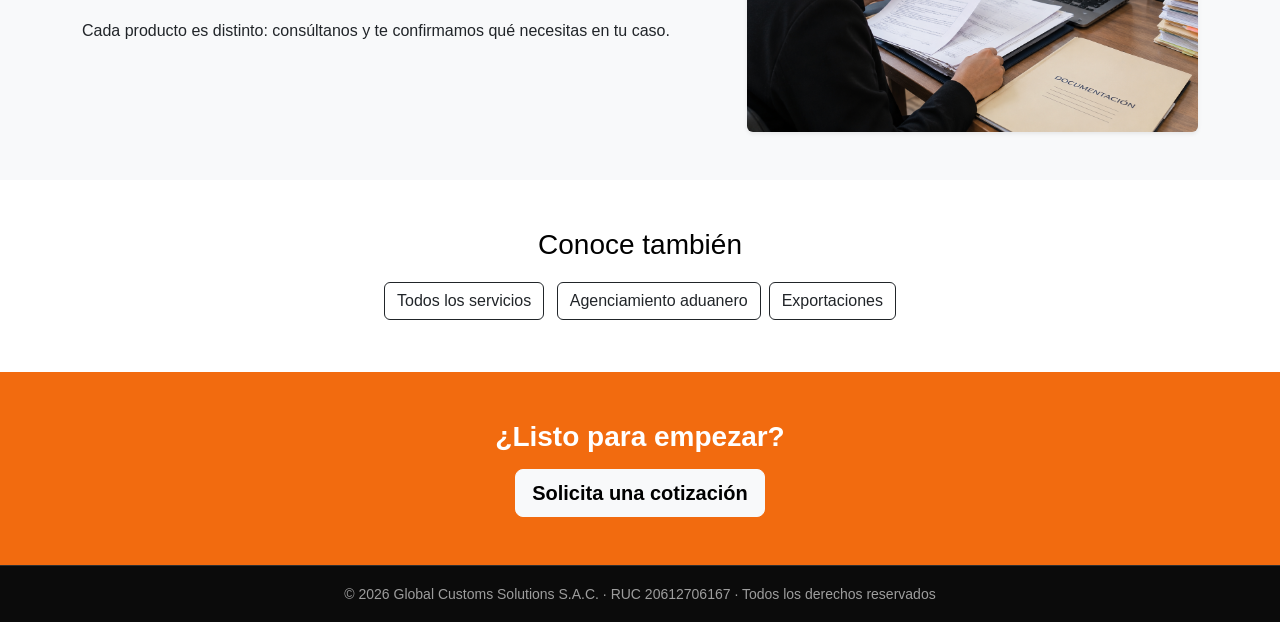
<file: importaciones.html>
<!DOCTYPE html>
<html lang="es">
<head>
  <meta charset="UTF-8">
  <meta name="viewport" content="width=device-width, initial-scale=1">
  <title>Importaciones | Global Customs Solutions S.A.C.</title>

  <link href="https://cdn.jsdelivr.net/npm/bootstrap@5.3.3/dist/css/bootstrap.min.css" rel="stylesheet">
  <link href="https://cdn.jsdelivr.net/npm/bootstrap-icons@1.11.3/font/bootstrap-icons.min.css" rel="stylesheet">
  <link href="estilos/estiloss.css" rel="stylesheet">
  <link rel="shortcut icon" href="img/logo.png" type="image/x-icon">
</head>
<body>
  <nav class="navbar navbar-expand-lg navbar-dark bg-black sticky-top border-bottom border-4 border-naranja">
    <div class="container">
      <a class="navbar-brand fw-bold d-flex align-items-center gap-2" href="index.html">
        <img src="img/logo.png" alt="Logo Grupo Global" width="46" height="46">
        <span>GLOBAL <span class="text-naranja">CUSTOMS</span></span>
      </a>
      <button class="navbar-toggler" type="button" data-bs-toggle="collapse" data-bs-target="#menu">
        <span class="navbar-toggler-icon"></span>
      </button>
      <div class="collapse navbar-collapse" id="menu">
        <ul class="navbar-nav ms-auto">
          <ul class="menu">

            <li><a class="nav-link active" href="index.html">Inicio</a></li>

            <li><a class="nav-link active" href="nosotros.html">Nosotros</a></li>

            <li><a class="nav-link active" href="servicios.html">Servicios</a>
              <ul class="submenu">
                <li><a href="agenciamiento.html">Agenciamiento aduanero</a></li>
                <li><a href="importaciones.html">Importaciones</a></li>
                <li><a href="exportaciones.html">Exportaciones</a></li>
              </ul>
            </li>

            <li><a class="nav-link active" href="preguntas.html">Preguntas</a></li>

            <li><a class="nav-link active" href="contactos.html">Contacto</a></li>

          </ul>
        </ul>
      </div>
    </div>
  </nav>

  <header class="hero hero-carrusel text-white text-center py-5">
    <div id="carruselPortada" class="carousel slide carousel-fade carrusel-fondo"
         data-bs-ride="carousel" data-bs-interval="4000" data-bs-pause="false" aria-hidden="true">
      <div class="carousel-inner">
        <div class="carousel-item active"><img src="img/agencia.png" alt=""></div>
        <div class="carousel-item"><img src="img/agencia2.png" alt=""></div>
        <div class="carousel-item"><img src="img/agencia3.png" alt=""></div>
      </div>
    </div>
    <div class="container contenido-hero">
      <h1 class="fw-bold">Importaciones</h1>
      <p class="lead mb-0 text-white-50">Asesoría y gestión desde el origen hasta tu destino.</p>
    </div>
  </header>

  <section class="container py-5">
    <div class="row g-5 align-items-center">
      <div class="col-lg-7">
        <h2 class="fw-bold text-azul mb-3">Importa con respaldo en cada etapa</h2>
        <p>Te acompañamos en todo el recorrido de tu importación: desde que compras la mercancía en el extranjero hasta que llega a tu almacén.</p><p>Antes de comprar, conviene saber qué requisitos o permisos exige tu producto y cómo se calcularán los tributos. Esa asesoría previa evita sorpresas en el despacho.</p>
      </div>
      <div class="col-lg-5"><img src="img/Importaciones.jpg" class="img-fluid rounded shadow-sm w-100" style="aspect-ratio: 4 / 3; object-fit: cover;" alt="Mercancía de importación en puerto"></div>
    </div>
  </section>

  <section class="bg-light py-5">
    <div class="container">
      <h2 class="text-center fw-bold text-azul mb-4">Cómo gestionamos tu importación</h2>
      <div class="row g-4">
      <div class="col-12 col-md-6 col-lg-4"><div class="card h-100 shadow-sm border-top border-4 border-naranja"><div class="card-body">
        <div class="paso-numero mb-3">1</div><h5 class="card-title text-azul">Asesoría previa</h5><p class="card-text">Te orientamos sobre requisitos y permisos según el tipo de producto.</p></div></div></div>
      <div class="col-12 col-md-6 col-lg-4"><div class="card h-100 shadow-sm border-top border-4 border-naranja"><div class="card-body">
        <div class="paso-numero mb-3">2</div><h5 class="card-title text-azul">Revisión documentaria</h5><p class="card-text">Revisamos factura comercial, lista de empaque y documento de transporte (BL o guía aérea).</p></div></div></div>
      <div class="col-12 col-md-6 col-lg-4"><div class="card h-100 shadow-sm border-top border-4 border-naranja"><div class="card-body">
        <div class="paso-numero mb-3">3</div><h5 class="card-title text-azul">Cálculo de tributos</h5><p class="card-text">Según la partida arancelaria te indicamos los tributos que corresponden.</p></div></div></div>
      <div class="col-12 col-md-6 col-lg-4"><div class="card h-100 shadow-sm border-top border-4 border-naranja"><div class="card-body">
        <div class="paso-numero mb-3">4</div><h5 class="card-title text-azul">Despacho aduanero</h5><p class="card-text">Tramitamos la declaración y damos seguimiento hasta la liberación.</p></div></div></div>
      <div class="col-12 col-md-6 col-lg-4"><div class="card h-100 shadow-sm border-top border-4 border-naranja"><div class="card-body">
        <div class="paso-numero mb-3">5</div><h5 class="card-title text-azul">Coordinación de entrega</h5><p class="card-text">Organizamos el retiro y la entrega de tu carga en destino.</p></div></div></div>
    </div>
    </div>
  </section>

  <section class="bg-light py-5">
    <div class="container">
      <h2 class="text-center fw-bold text-azul mb-4">Documentos habituales</h2>
      <div class="row g-4 align-items-center"><div class="col-lg-7"><ul><li>Factura comercial</li><li>Lista de empaque</li><li>Documento de transporte (BL o guía aérea)</li><li>Seguro de la mercancía</li><li>Certificados o permisos, según el producto</li></ul><p class="mb-0">Cada producto es distinto: consúltanos y te confirmamos qué necesitas en tu caso.</p></div><div class="col-lg-5"><img src="img/gestion.png" class="img-fluid rounded shadow-sm w-100" style="aspect-ratio: 4 / 3; object-fit: cover;" alt="Documentos de importación"></div></div>
    </div>
  </section>

  <section class="container py-5 text-center">
    <h3 class="text-azul mb-3">Conoce también</h3>
    <a href="servicios.html" class="btn btn-outline-dark m-1">Todos los servicios</a>
    <a href="agenciamiento.html" class="btn btn-outline-dark m-1">Agenciamiento aduanero</a><a href="exportaciones.html" class="btn btn-outline-dark m-1">Exportaciones</a>
  </section>

  <section class="bg-naranja text-white text-center py-5">
    <div class="container">
      <h3 class="fw-bold">¿Listo para empezar?</h3>
      <a href="contactos.html" class="btn btn-light btn-lg mt-2 text-azul fw-semibold">Solicita una cotización</a>
    </div>
  </section>

  <div class="footer-inferior py-3 text-center">
    <small>© 2026 Global Customs Solutions S.A.C. · RUC 20612706167 · Todos los derechos reservados</small>
  </div>

  <script src="https://cdn.jsdelivr.net/npm/bootstrap@5.3.3/dist/js/bootstrap.bundle.min.js"></script>

  <a href="https://wa.me/51967476105?text=Hola,%20necesito%20asesor%C3%ADa%20para%20una%20operaci%C3%B3n"
     class="btn-whatsapp" target="_blank" rel="noopener" aria-label="Escríbenos por WhatsApp">
    <i class="bi bi-whatsapp"></i>
  </a>
</body>
</html>
</file>
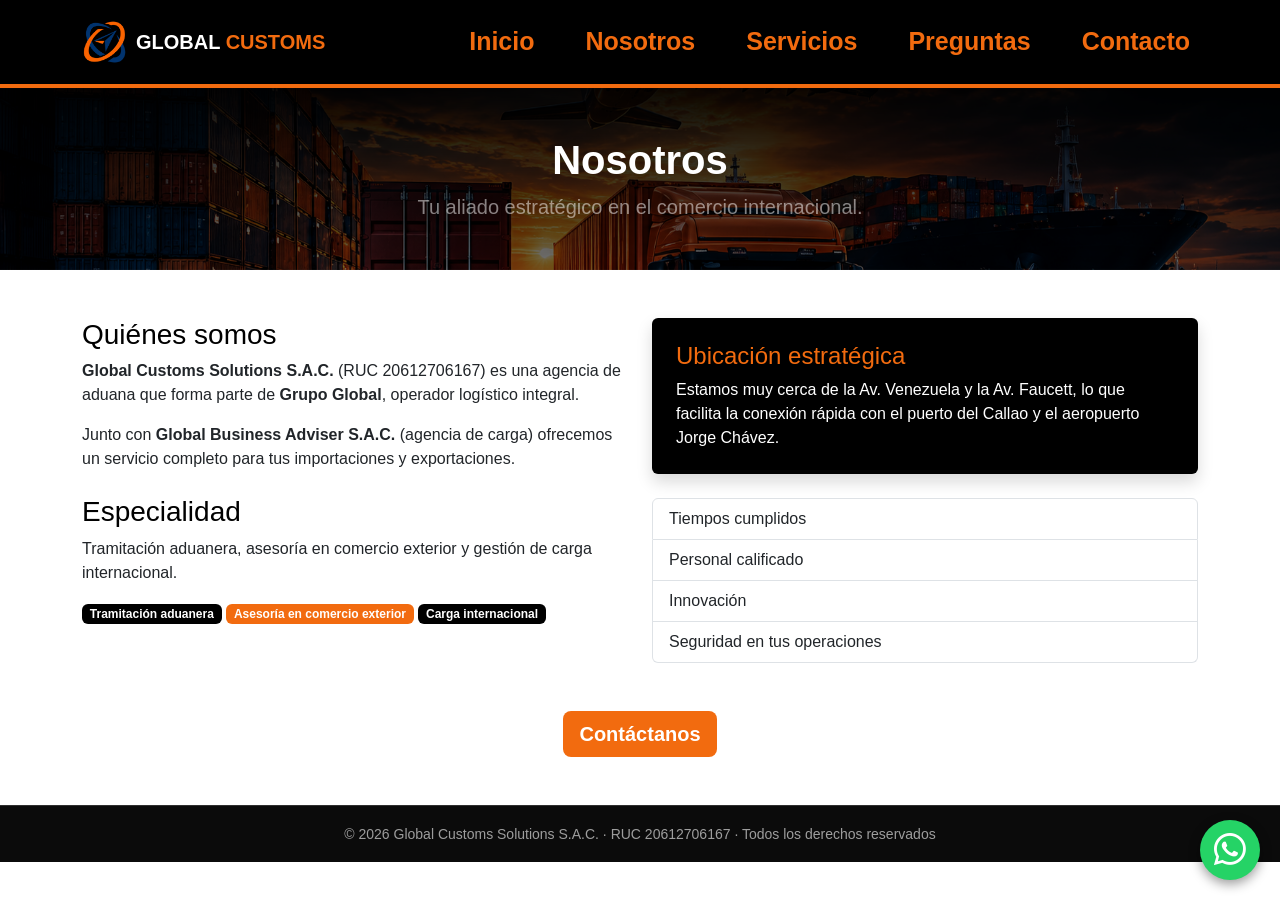
<file: nosotros.html>
<!DOCTYPE html>
<html lang="es">
<head>
  <meta charset="UTF-8">
  <meta name="viewport" content="width=device-width, initial-scale=1">
  <title>Global Customs Solutions S.A.C.</title>

  <link href="https://cdn.jsdelivr.net/npm/bootstrap@5.3.3/dist/css/bootstrap.min.css" rel="stylesheet">
  <link href="https://cdn.jsdelivr.net/npm/bootstrap-icons@1.11.3/font/bootstrap-icons.min.css" rel="stylesheet">
  <link href="estilos/estiloss.css" rel="stylesheet">
  <link rel="shortcut icon" href="img/logo.png" type="image/x-icon">
</head>
<body>

 
     <nav class="navbar navbar-expand-lg navbar-dark bg-black sticky-top border-bottom border-4 border-naranja">
    <div class="container">
      <a class="navbar-brand fw-bold d-flex align-items-center gap-2" href="index.html">
        <img src="img/logo.png" alt="Logo Grupo Global" width="46" height="46">
        <span>GLOBAL <span class="text-naranja">CUSTOMS</span></span>
      </a>
      <button class="navbar-toggler" type="button" data-bs-toggle="collapse" data-bs-target="#menu">
        <span class="navbar-toggler-icon"></span>
      </button>
      <div class="collapse navbar-collapse" id="menu">
        <ul class="navbar-nav ms-auto">
          <ul class="menu">

            <li><a class="nav-link active" href="index.html">Inicio</a></li>

            <li><a class="nav-link active" href="nosotros.html">Nosotros</a></li>

            <li><a class="nav-link active" href="servicios.html">Servicios</a>
              <ul class="submenu">
                <li><a href="agenciamiento.html">Agenciamiento aduanero</a></li>
                <li><a href="importaciones.html">Importaciones</a></li>
                <li><a href="exportaciones.html">Exportaciones</a></li>
              </ul>
            </li>

            <li><a class="nav-link active" href="preguntas.html">Preguntas</a></li>

            <li><a class="nav-link active" href="contactos.html">Contacto</a></li>

          </ul>
        </ul>
      </div>
    </div>
  </nav>
  
<header class="hero hero-carrusel text-white text-center py-5">

 
  <div id="carruselPortada" class="carousel slide carousel-fade carrusel-fondo"
       data-bs-ride="carousel" data-bs-interval="4000" data-bs-pause="false" aria-hidden="true">
    <div class="carousel-inner">
      <div class="carousel-item active"><img src="img/agencia.png" alt=""></div>
      <div class="carousel-item"><img src="img/agencia2.png" alt=""></div>
      <div class="carousel-item"><img src="img/agencia3.png" alt=""></div>
    </div>
  </div>

  
  <div class="container contenido-hero">
    <h1 class="fw-bold">Nosotros</h1>
    <p class="lead mb-0 text-white-50">Tu aliado estratégico en el comercio internacional.</p>
  </div>
</header>

  <section class="container py-5">
    <div class="row g-4">
      <div class="col-lg-6">
        <h3 class="text-azul">Quiénes somos</h3>
        <p><strong>Global Customs Solutions S.A.C.</strong> (RUC 20612706167) es una agencia de aduana que forma parte de <strong>Grupo Global</strong>, operador logístico integral.</p>
        <p>Junto con <strong>Global Business Adviser S.A.C.</strong> (agencia de carga) ofrecemos un servicio completo para tus importaciones y exportaciones.</p>
        <h3 class="text-azul mt-4">Especialidad</h3>
        <p>Tramitación aduanera, asesoría en comercio exterior y gestión de carga internacional.</p>
        <span class="badge bg-azul">Tramitación aduanera</span>
        <span class="badge bg-naranja">Asesoría en comercio exterior</span>
        <span class="badge bg-azul">Carga internacional</span>
      </div>
      <div class="col-lg-6">
        <div class="card border-0 bg-azul text-white shadow">
          <div class="card-body p-4">
            <h4 class="text-naranja">Ubicación estratégica</h4>
            <p class="mb-0">Estamos muy cerca de la Av. Venezuela y la Av. Faucett, lo que facilita la conexión rápida con el puerto del Callao y el aeropuerto Jorge Chávez.</p>
          </div>
        </div>
        <ul class="list-group mt-4">
          <li class="list-group-item">Tiempos cumplidos</li>
          <li class="list-group-item">Personal calificado</li>
          <li class="list-group-item">Innovación</li>
          <li class="list-group-item">Seguridad en tus operaciones</li>
        </ul>
      </div>
    </div>
    <div class="text-center mt-5"><a href="contactos.html" class="btn btn-naranja btn-lg">Contáctanos</a></div>
  </section>

  
  <div class="footer-inferior py-3 text-center">
    <small>© 2026 Global Customs Solutions S.A.C. · RUC 20612706167 · Todos los derechos reservados</small>
  </div>

  <script src="https://cdn.jsdelivr.net/npm/bootstrap@5.3.3/dist/js/bootstrap.bundle.min.js"></script>

  <a href="https://wa.me/51967476105?text=Hola,%20necesito%20asesor%C3%ADa%20para%20una%20operaci%C3%B3n"
     class="btn-whatsapp" target="_blank" rel="noopener" aria-label="Escríbenos por WhatsApp">
    <i class="bi bi-whatsapp"></i>
  </a>
</body>
</html>
</file>
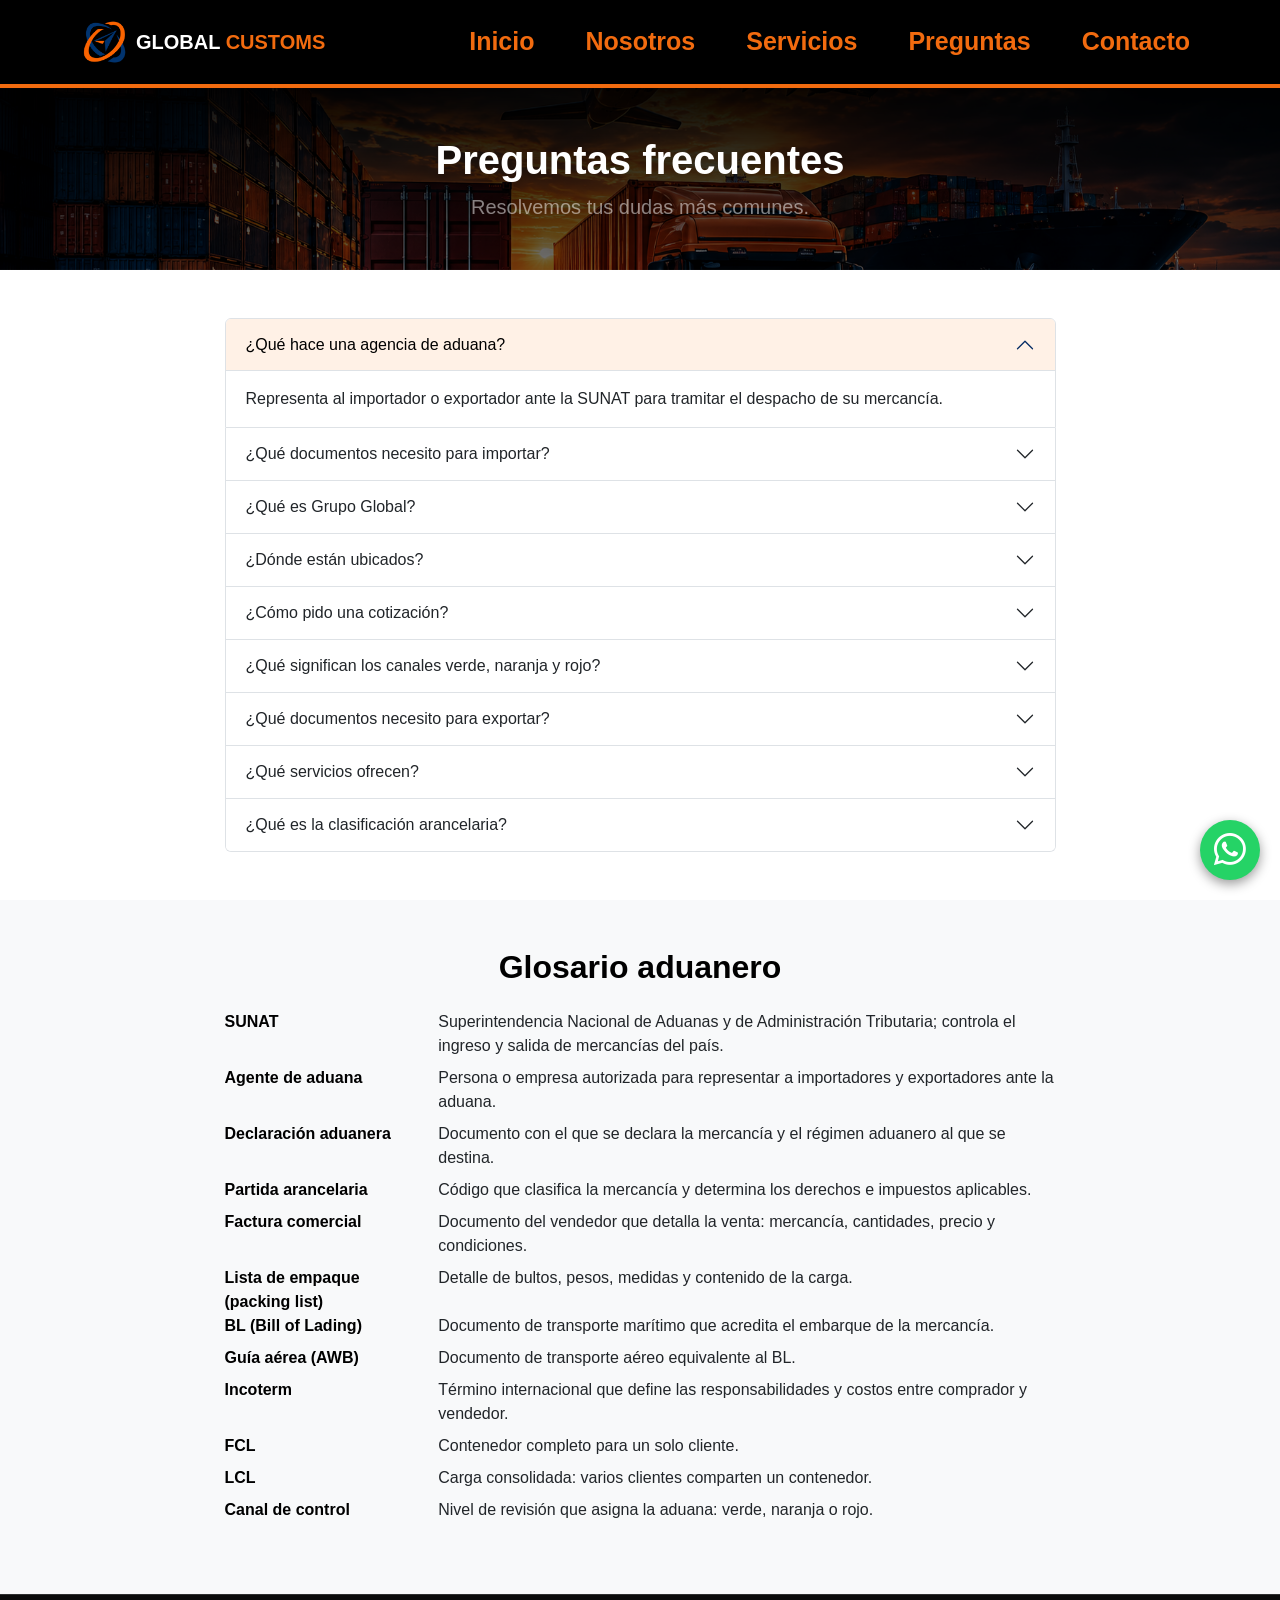
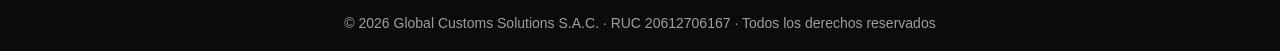
<file: preguntas.html>
<!DOCTYPE html>
<html lang="es">
<head>
  <meta charset="UTF-8">
  <meta name="viewport" content="width=device-width, initial-scale=1">
  <title>Global Customs Solutions S.A.C.</title>

  <link href="https://cdn.jsdelivr.net/npm/bootstrap@5.3.3/dist/css/bootstrap.min.css" rel="stylesheet">
  <link href="https://cdn.jsdelivr.net/npm/bootstrap-icons@1.11.3/font/bootstrap-icons.min.css" rel="stylesheet">
  <link href="estilos/estiloss.css" rel="stylesheet">
  <link rel="shortcut icon" href="img/logo.png" type="image/x-icon">
</head>
<body>

  
    <nav class="navbar navbar-expand-lg navbar-dark bg-black sticky-top border-bottom border-4 border-naranja">
    <div class="container">
      <a class="navbar-brand fw-bold d-flex align-items-center gap-2" href="index.html">
        <img src="img/logo.png" alt="Logo Grupo Global" width="46" height="46">
        <span>GLOBAL <span class="text-naranja">CUSTOMS</span></span>
      </a>
      <button class="navbar-toggler" type="button" data-bs-toggle="collapse" data-bs-target="#menu">
        <span class="navbar-toggler-icon"></span>
      </button>
      <div class="collapse navbar-collapse" id="menu">
        <ul class="navbar-nav ms-auto">
          <ul class="menu">

            <li><a class="nav-link active" href="index.html">Inicio</a></li>

            <li><a class="nav-link active" href="nosotros.html">Nosotros</a></li>

            <li><a class="nav-link active" href="servicios.html">Servicios</a>
              <ul class="submenu">
                <li><a href="agenciamiento.html">Agenciamiento aduanero</a></li>
                <li><a href="importaciones.html">Importaciones</a></li>
                <li><a href="exportaciones.html">Exportaciones</a></li>
              </ul>
            </li>

            <li><a class="nav-link active" href="preguntas.html">Preguntas</a></li>

            <li><a class="nav-link active" href="contactos.html">Contacto</a></li>

          </ul>
        </ul>
      </div>
    </div>
  </nav>

  <header class="hero hero-carrusel text-white text-center py-5">

    <!-- Imágenes de fondo que van cambiando -->
    <div id="carruselPortada" class="carousel slide carousel-fade carrusel-fondo"
         data-bs-ride="carousel" data-bs-interval="4000" data-bs-pause="false" aria-hidden="true">
      <div class="carousel-inner">
        <div class="carousel-item active"><img src="img/agencia.png" alt=""></div>
        <div class="carousel-item"><img src="img/agencia2.png" alt=""></div>
        <div class="carousel-item"><img src="img/agencia3.png" alt=""></div>
      </div>
    </div>

    <div class="container contenido-hero">
      <h1 class="fw-bold">Preguntas frecuentes</h1>
      <p class="lead mb-0 text-white-50">Resolvemos tus dudas más comunes.</p>
    </div>
  </header>

  <section class="container py-5">
    <div class="row justify-content-center"><div class="col-lg-9">
      <div class="accordion" id="faq">
        <div class="accordion-item">
          <h2 class="accordion-header">
            <button class="accordion-button" type="button" data-bs-toggle="collapse" data-bs-target="#p1">¿Qué hace una agencia de aduana?</button>
          </h2>
          <div id="p1" class="accordion-collapse collapse show" data-bs-parent="#faq">
            <div class="accordion-body">Representa al importador o exportador ante la SUNAT para tramitar el despacho de su mercancía.</div>
          </div>
        </div>
        <div class="accordion-item">
          <h2 class="accordion-header">
            <button class="accordion-button collapsed" type="button" data-bs-toggle="collapse" data-bs-target="#p2">¿Qué documentos necesito para importar?</button>
          </h2>
          <div id="p2" class="accordion-collapse collapse" data-bs-parent="#faq">
            <div class="accordion-body">Normalmente factura comercial, lista de empaque, documento de transporte (BL o guía aérea) y, según el producto, seguro y certificados.</div>
          </div>
        </div>
        <div class="accordion-item">
          <h2 class="accordion-header">
            <button class="accordion-button collapsed" type="button" data-bs-toggle="collapse" data-bs-target="#p3">¿Qué es Grupo Global?</button>
          </h2>
          <div id="p3" class="accordion-collapse collapse" data-bs-parent="#faq">
            <div class="accordion-body">Es un operador logístico integral formado por Global Customs Solutions S.A.C. (agencia de aduana) y Global Business Adviser S.A.C. (agencia de carga).</div>
          </div>
        </div>
        <div class="accordion-item">
          <h2 class="accordion-header">
            <button class="accordion-button collapsed" type="button" data-bs-toggle="collapse" data-bs-target="#p4">¿Dónde están ubicados?</button>
          </h2>
          <div id="p4" class="accordion-collapse collapse" data-bs-parent="#faq">
            <div class="accordion-body">Muy cerca de la Av. Venezuela y la Av. Faucett, con conexión rápida al puerto del Callao y al aeropuerto Jorge Chávez.</div>
          </div>
        </div>
        <div class="accordion-item">
          <h2 class="accordion-header">
            <button class="accordion-button collapsed" type="button" data-bs-toggle="collapse" data-bs-target="#p5">¿Cómo pido una cotización?</button>
          </h2>
          <div id="p5" class="accordion-collapse collapse" data-bs-parent="#faq">
            <div class="accordion-body">Llena el formulario en <a href="contactos.html">Contacto</a> o escríbenos por <a href="https://wa.me/51967476105" target="_blank" rel="noopener">WhatsApp</a>.</div>
          </div>
        </div>
        <div class="accordion-item">
          <h2 class="accordion-header">
            <button class="accordion-button collapsed" type="button" data-bs-toggle="collapse" data-bs-target="#p6">¿Qué significan los canales verde, naranja y rojo?</button>
          </h2>
          <div id="p6" class="accordion-collapse collapse" data-bs-parent="#faq">
            <div class="accordion-body">Son los canales de control que asigna la SUNAT a tu declaración. En el verde la mercancía se libera sin revisión; en el naranja se revisan los documentos; y en el rojo se revisan los documentos y también la mercancía físicamente.</div>
          </div>
        </div>
        <div class="accordion-item">
          <h2 class="accordion-header">
            <button class="accordion-button collapsed" type="button" data-bs-toggle="collapse" data-bs-target="#p7">¿Qué documentos necesito para exportar?</button>
          </h2>
          <div id="p7" class="accordion-collapse collapse" data-bs-parent="#faq">
            <div class="accordion-body">Depende del producto y del país de destino. Normalmente se requiere factura comercial, lista de empaque y documento de transporte, y a veces certificados o permisos. Te orientamos según tu caso.</div>
          </div>
        </div>
        <div class="accordion-item">
          <h2 class="accordion-header">
            <button class="accordion-button collapsed" type="button" data-bs-toggle="collapse" data-bs-target="#p8">¿Qué servicios ofrecen?</button>
          </h2>
          <div id="p8" class="accordion-collapse collapse" data-bs-parent="#faq">
            <div class="accordion-body">Agenciamiento aduanero, importaciones, exportaciones, gestión documental y gestión de carga internacional. Puedes ver el detalle en la página de <a href="servicios.html">Servicios</a>.</div>
          </div>
        </div>
        <div class="accordion-item">
          <h2 class="accordion-header">
            <button class="accordion-button collapsed" type="button" data-bs-toggle="collapse" data-bs-target="#p9">¿Qué es la clasificación arancelaria?</button>
          </h2>
          <div id="p9" class="accordion-collapse collapse" data-bs-parent="#faq">
            <div class="accordion-body">Es ubicar la partida correcta de tu mercancía en el arancel de aduanas. De esa partida depende el cálculo de los impuestos, por eso una buena clasificación ayuda a evitar multas.</div>
          </div>
        </div>
      </div>
    </div></div>
  </section>

  <section class="bg-light py-5">
    <div class="container">
      <h2 class="text-center fw-bold text-azul mb-4">Glosario aduanero</h2>
      <div class="row justify-content-center"><div class="col-lg-9">
        <dl class="row"><dt class="col-md-3 text-azul">SUNAT</dt><dd class="col-md-9">Superintendencia Nacional de Aduanas y de Administración Tributaria; controla el ingreso y salida de mercancías del país.</dd><dt class="col-md-3 text-azul">Agente de aduana</dt><dd class="col-md-9">Persona o empresa autorizada para representar a importadores y exportadores ante la aduana.</dd><dt class="col-md-3 text-azul">Declaración aduanera</dt><dd class="col-md-9">Documento con el que se declara la mercancía y el régimen aduanero al que se destina.</dd><dt class="col-md-3 text-azul">Partida arancelaria</dt><dd class="col-md-9">Código que clasifica la mercancía y determina los derechos e impuestos aplicables.</dd><dt class="col-md-3 text-azul">Factura comercial</dt><dd class="col-md-9">Documento del vendedor que detalla la venta: mercancía, cantidades, precio y condiciones.</dd><dt class="col-md-3 text-azul">Lista de empaque (packing list)</dt><dd class="col-md-9">Detalle de bultos, pesos, medidas y contenido de la carga.</dd><dt class="col-md-3 text-azul">BL (Bill of Lading)</dt><dd class="col-md-9">Documento de transporte marítimo que acredita el embarque de la mercancía.</dd><dt class="col-md-3 text-azul">Guía aérea (AWB)</dt><dd class="col-md-9">Documento de transporte aéreo equivalente al BL.</dd><dt class="col-md-3 text-azul">Incoterm</dt><dd class="col-md-9">Término internacional que define las responsabilidades y costos entre comprador y vendedor.</dd><dt class="col-md-3 text-azul">FCL</dt><dd class="col-md-9">Contenedor completo para un solo cliente.</dd><dt class="col-md-3 text-azul">LCL</dt><dd class="col-md-9">Carga consolidada: varios clientes comparten un contenedor.</dd><dt class="col-md-3 text-azul">Canal de control</dt><dd class="col-md-9">Nivel de revisión que asigna la aduana: verde, naranja o rojo.</dd></dl>
      </div></div>
    </div>
  </section>

  <div class="footer-inferior py-3 text-center">
    <small>© 2026 Global Customs Solutions S.A.C. · RUC 20612706167 · Todos los derechos reservados</small>
  </div>

  <script src="https://cdn.jsdelivr.net/npm/bootstrap@5.3.3/dist/js/bootstrap.bundle.min.js"></script>

  <a href="https://wa.me/51967476105?text=Hola,%20necesito%20asesor%C3%ADa%20para%20una%20operaci%C3%B3n"
     class="btn-whatsapp" target="_blank" rel="noopener" aria-label="Escríbenos por WhatsApp">
    <i class="bi bi-whatsapp"></i>
  </a>
</body>
</html>
</file>
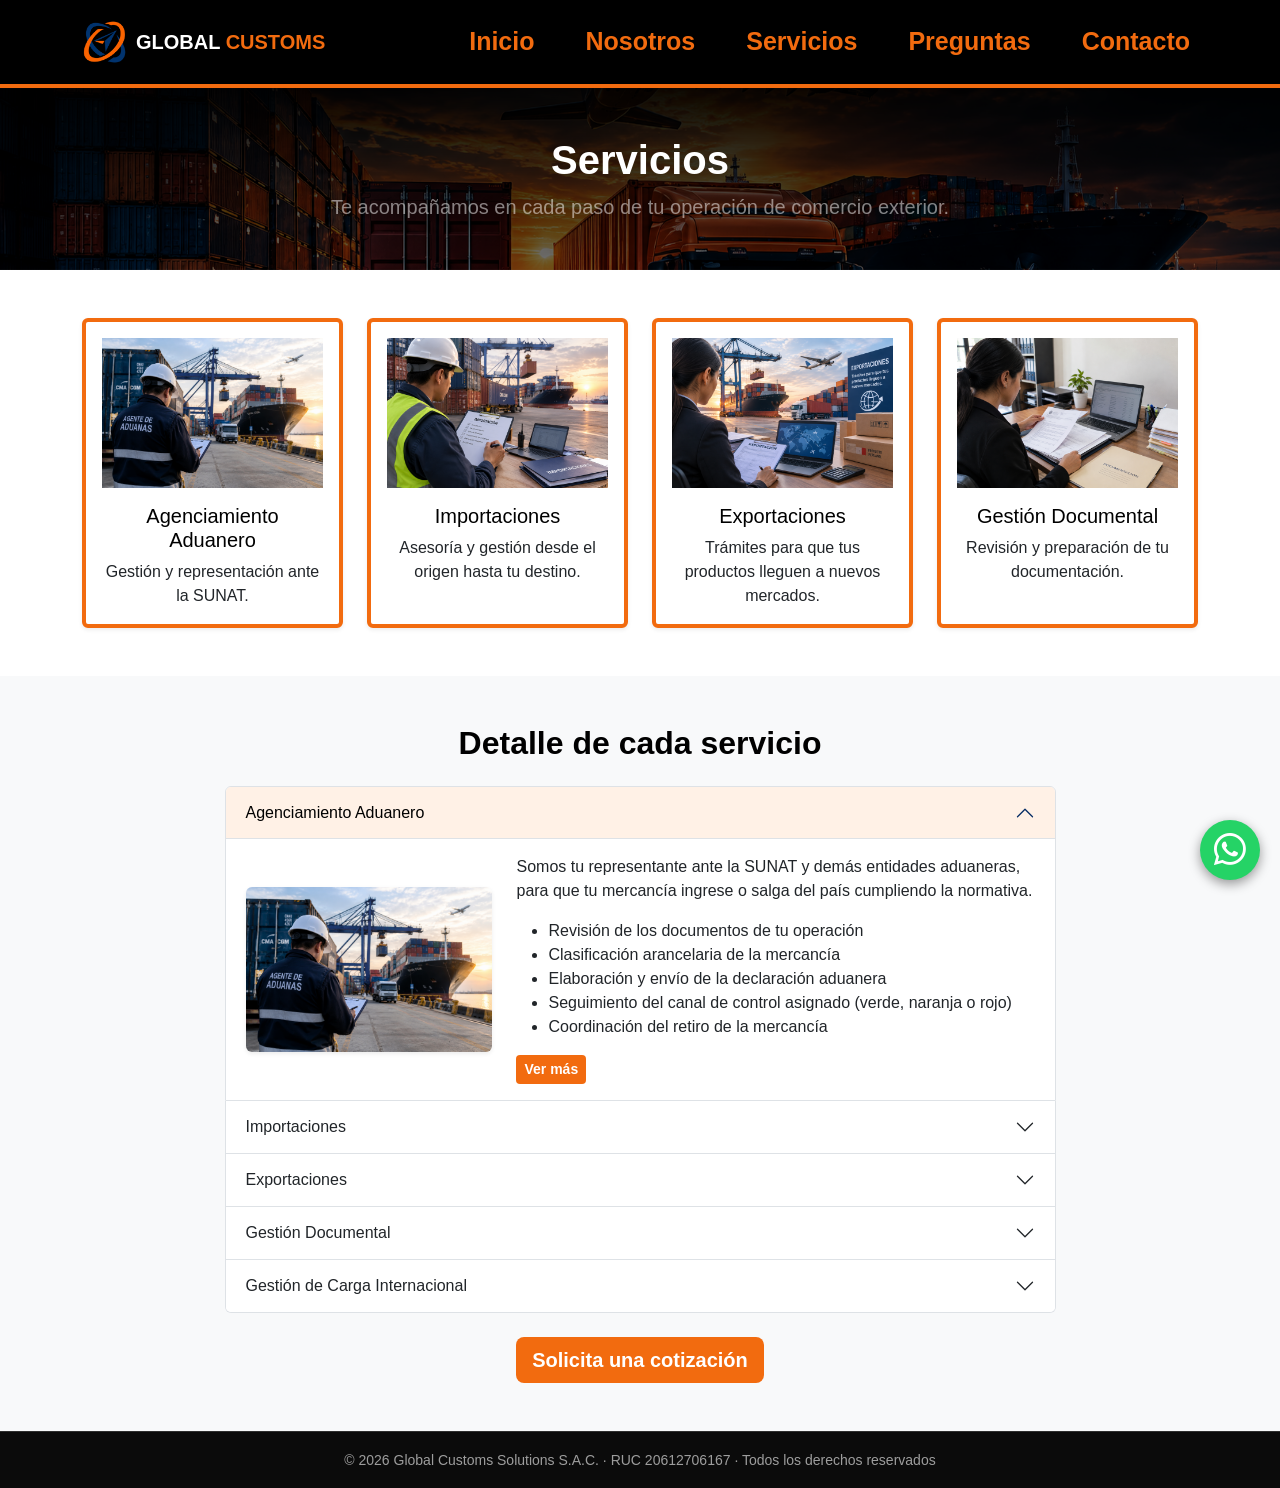
<file: servicios.html>
<!DOCTYPE html>
<html lang="es">
<head>
  <meta charset="UTF-8">
  <meta name="viewport" content="width=device-width, initial-scale=1">
  <title>Global Customs Solutions S.A.C.</title>

  <link href="https://cdn.jsdelivr.net/npm/bootstrap@5.3.3/dist/css/bootstrap.min.css" rel="stylesheet">
  <link href="https://cdn.jsdelivr.net/npm/bootstrap-icons@1.11.3/font/bootstrap-icons.min.css" rel="stylesheet">
  <link href="estilos/estiloss.css" rel="stylesheet">
  <link rel="shortcut icon" href="img/logo.png" type="image/x-icon">
</head>
<body>

      <nav class="navbar navbar-expand-lg navbar-dark bg-black sticky-top border-bottom border-4 border-naranja">
    <div class="container">
      <a class="navbar-brand fw-bold d-flex align-items-center gap-2" href="index.html">
        <img src="img/logo.png" alt="Logo Grupo Global" width="46" height="46">
        <span>GLOBAL <span class="text-naranja">CUSTOMS</span></span>
      </a>
      <button class="navbar-toggler" type="button" data-bs-toggle="collapse" data-bs-target="#menu">
        <span class="navbar-toggler-icon"></span>
      </button>
      <div class="collapse navbar-collapse" id="menu">
        <ul class="navbar-nav ms-auto">
          <ul class="menu">

            <li><a class="nav-link active" href="index.html">Inicio</a></li>

            <li><a class="nav-link active" href="nosotros.html">Nosotros</a></li>

            <li><a class="nav-link active" href="servicios.html">Servicios</a>
              <ul class="submenu">
                <li><a href="agenciamiento.html">Agenciamiento aduanero</a></li>
                <li><a href="importaciones.html">Importaciones</a></li>
                <li><a href="exportaciones.html">Exportaciones</a></li>
              </ul>
            </li>

            <li><a class="nav-link active" href="preguntas.html">Preguntas</a></li>

            <li><a class="nav-link active" href="contactos.html">Contacto</a></li>

          </ul>
        </ul>
      </div>
    </div>
  </nav>

  <header class="hero hero-carrusel text-white text-center py-5">

    <!-- Imágenes de fondo que van cambiando -->
    <div id="carruselPortada" class="carousel slide carousel-fade carrusel-fondo"
         data-bs-ride="carousel" data-bs-interval="4000" data-bs-pause="false" aria-hidden="true">
      <div class="carousel-inner">
        <div class="carousel-item active"><img src="img/agencia.png" alt=""></div>
        <div class="carousel-item"><img src="img/agencia2.png" alt=""></div>
        <div class="carousel-item"><img src="img/agencia3.png" alt=""></div>
      </div>
    </div>

    <div class="container contenido-hero">
      <h1 class="fw-bold">Servicios</h1>
      <p class="lead mb-0 text-white-50">Te acompañamos en cada paso de tu operación de comercio exterior.</p>
    </div>
  </header>

  <section class="container py-5">
    <div class="row g-4">
      <div class="col-12 col-md-6 col-lg-3">
        <div class="card h-100 text-center shadow-sm border-top border-4 border-naranja"><div class="card-body">
          <img src="img/aggenciamiento.png" alt="Agenciamiento Aduanero" class="img-fluid d-block mx-auto mb-3" style="height: 150px;"><h5 class="card-title text-azul">Agenciamiento Aduanero</h5><p class="card-text">Gestión y representación ante la SUNAT.</p></div></div>
      </div>
      <div class="col-12 col-md-6 col-lg-3">
        <div class="card h-100 text-center shadow-sm border-top border-4 border-naranja"><div class="card-body">
          <img src="img/importacion.png" alt="Importaciones" class="img-fluid d-block mx-auto mb-3" style="height: 150px;"><h5 class="card-title text-azul">Importaciones</h5><p class="card-text">Asesoría y gestión desde el origen hasta tu destino.</p></div></div>
      </div>
      <div class="col-12 col-md-6 col-lg-3">
        <div class="card h-100 text-center shadow-sm border-top border-4 border-naranja"><div class="card-body">
          <img src="img/exportaciones.png" alt="Exportaciones" class="img-fluid d-block mx-auto mb-3" style="height: 150px;"><h5 class="card-title text-azul">Exportaciones</h5><p class="card-text">Trámites para que tus productos lleguen a nuevos mercados.</p></div></div>
      </div>
      <div class="col-12 col-md-6 col-lg-3">
        <div class="card h-100 text-center shadow-sm border-top border-4 border-naranja"><div class="card-body">
          <img src="img/gestion.png" alt="Gestión Documental" class="img-fluid d-block mx-auto mb-3" style="height: 150px;"><h5 class="card-title text-azul">Gestión Documental</h5><p class="card-text">Revisión y preparación de tu documentación.</p></div></div>
      </div>
    </div>
  </section>

  <section class="bg-light py-5">
    <div class="container">
      <h2 class="text-center fw-bold text-azul mb-4">Detalle de cada servicio</h2>
      <div class="row justify-content-center"><div class="col-lg-9">
        <!-- accordion = despegables -->
        <div class="accordion" id="detalle">
        <div class="accordion-item">
          <h2 class="accordion-header">
            <button class="accordion-button" type="button" data-bs-toggle="collapse" data-bs-target="#s1">Agenciamiento Aduanero</button>
          </h2>
          <div id="s1" class="accordion-collapse collapse show" data-bs-parent="#detalle">
            <div class="accordion-body">
              <div class="row g-4 align-items-center">
                <div class="col-md-4"><img src="img/aggenciamiento.png" alt="Agente de aduanas en el puerto" class="img-fluid rounded shadow-sm"></div>
                <div class="col-md-8">
                  <p>Somos tu representante ante la SUNAT y demás entidades aduaneras, para que tu mercancía ingrese o salga del país cumpliendo la normativa.</p>
                  <ul class="mb-0"><li>Revisión de los documentos de tu operación</li><li>Clasificación arancelaria de la mercancía</li><li>Elaboración y envío de la declaración aduanera</li><li>Seguimiento del canal de control asignado (verde, naranja o rojo)</li><li>Coordinación del retiro de la mercancía</li></ul>
                  <a href="agenciamiento.html" class="btn btn-naranja btn-sm mt-3">Ver más</a>
                </div>
              </div>
            </div>
          </div>
        </div>
        <div class="accordion-item">
          <h2 class="accordion-header">
            <button class="accordion-button collapsed" type="button" data-bs-toggle="collapse" data-bs-target="#s2">Importaciones</button>
          </h2>
          <div id="s2" class="accordion-collapse collapse" data-bs-parent="#detalle">
            <div class="accordion-body">
              <div class="row g-4 align-items-center">
                <div class="col-md-4"><img src="img/importacion.png" alt="Gestión de una importación" class="img-fluid rounded shadow-sm"></div>
                <div class="col-md-8">
                  <p>Te acompañamos en todo el recorrido de tu importación, desde el origen hasta tu destino.</p>
                  <ul class="mb-0"><li>Asesoría previa sobre requisitos y permisos según el producto</li><li>Revisión de factura comercial, lista de empaque y documento de transporte (BL o guía aérea)</li><li>Cálculo de tributos según la partida arancelaria</li><li>Despacho aduanero y coordinación de la entrega</li></ul>
                  <a href="importaciones.html" class="btn btn-naranja btn-sm mt-3">Ver más</a>
                </div>
              </div>
            </div>
          </div>
        </div>
        <div class="accordion-item">
          <h2 class="accordion-header">
            <button class="accordion-button collapsed" type="button" data-bs-toggle="collapse" data-bs-target="#s3">Exportaciones</button>
          </h2>
          <div id="s3" class="accordion-collapse collapse" data-bs-parent="#detalle">
            <div class="accordion-body">
              <div class="row g-4 align-items-center">
                <div class="col-md-4"><img src="img/exportaciones.png" alt="Gestión de una exportación" class="img-fluid rounded shadow-sm"></div>
                <div class="col-md-8">
                  <p>Gestionamos los trámites documentales y aduaneros para que tus productos lleguen a nuevos mercados.</p>
                  <ul class="mb-0"><li>Orientación sobre los requisitos del producto y del mercado de destino</li><li>Preparación de la documentación de exportación</li><li>Trámite de la declaración de exportación ante la SUNAT</li><li>Coordinación con la agencia de carga para el embarque</li></ul>
                  <a href="exportaciones.html" class="btn btn-naranja btn-sm mt-3">Ver más</a>
                </div>
              </div>
            </div>
          </div>
        </div>
        <div class="accordion-item">
          <h2 class="accordion-header">
            <button class="accordion-button collapsed" type="button" data-bs-toggle="collapse" data-bs-target="#s4">Gestión Documental</button>
          </h2>
          <div id="s4" class="accordion-collapse collapse" data-bs-parent="#detalle">
            <div class="accordion-body">
              <div class="row g-4 align-items-center">
                <div class="col-md-4"><img src="img/gestion.png" alt="Revisión de documentos" class="img-fluid rounded shadow-sm"></div>
                <div class="col-md-8">
                  <p>Revisamos y preparamos la documentación de tus operaciones para evitar errores y demoras.</p>
                  <ul class="mb-0"><li>Revisión de factura, lista de empaque y documento de transporte</li><li>Verificación de que los datos coincidan entre documentos</li><li>Identificación de certificados o permisos según el producto</li><li>Orden de la documentación de cada operación</li></ul>
                </div>
              </div>
            </div>
          </div>
        </div>
        <div class="accordion-item">
          <h2 class="accordion-header">
            <button class="accordion-button collapsed" type="button" data-bs-toggle="collapse" data-bs-target="#s5">Gestión de Carga Internacional</button>
          </h2>
          <div id="s5" class="accordion-collapse collapse" data-bs-parent="#detalle">
            <div class="accordion-body">
              <div class="row g-4 align-items-center">
                <div class="col-md-4"><img src="img/agencia3.jpg" alt="Terminal de contenedores" class="img-fluid rounded shadow-sm"></div>
                <div class="col-md-8">
                  <p>Coordinamos tu carga con Global Business Adviser S.A.C., la agencia de carga de Grupo Global, con conexión rápida al puerto del Callao y al aeropuerto Jorge Chávez.</p>
                  <ul class="mb-0"><li>Coordinación del transporte internacional de tu carga</li><li>Trabajo conjunto entre agencia de aduana y agencia de carga</li><li>Un solo grupo para tu operación completa</li></ul>
                </div>
              </div>
            </div>
          </div>
        </div>
        </div>
      </div></div>
      <div class="text-center mt-4"><a href="contactos.html" class="btn btn-naranja btn-lg">Solicita una cotización</a></div>
    </div>
  </section>

  
  <div class="footer-inferior py-3 text-center">
    <small>© 2026 Global Customs Solutions S.A.C. · RUC 20612706167 · Todos los derechos reservados</small>
  </div>

  <script src="https://cdn.jsdelivr.net/npm/bootstrap@5.3.3/dist/js/bootstrap.bundle.min.js"></script>

  <a href="https://wa.me/51967476105?text=Hola,%20necesito%20asesor%C3%ADa%20para%20una%20operaci%C3%B3n"
     class="btn-whatsapp" target="_blank" rel="noopener" aria-label="Escríbenos por WhatsApp">
    <i class="bi bi-whatsapp"></i>
  </a>
</body>
</html>
</file>
<file: estilos/estiloss.css>
.hero-carrusel { position: relative; overflow: hidden; }

.carrusel-fondo { position: absolute; inset: 0; z-index: 0; }
.carrusel-fondo .carousel-inner,
.carrusel-fondo .carousel-item { height: 100%; }
.carrusel-fondo .carousel-item img {
  width: 100%; height: 100%; object-fit: cover; display: block;
}


/* ===== Botón flotante de WhatsApp ===== */
.btn-whatsapp {
  position: fixed; bottom: 20px; right: 20px; z-index: 1000;
  width: 60px; height: 60px; border-radius: 50%;
  background-color: #25d366; color: #fff;
  font-size: 32px; text-decoration: none;
  display: flex; align-items: center; justify-content: center;
  box-shadow: 0 4px 12px rgba(0, 0, 0, 0.4);
  animation: pulso-wsp 2s infinite;
}
.btn-whatsapp:hover { background-color: #1ebe5a; color: #fff; }

@keyframes pulso-wsp {
  0%   { box-shadow: 0 0 0 0 rgba(37, 211, 102, 0.6); }
  70%  { box-shadow: 0 0 0 16px rgba(37, 211, 102, 0); }
  100% { box-shadow: 0 0 0 0 rgba(37, 211, 102, 0); }
}


.contenido-hero h1,
.contenido-hero p {
  text-shadow: 0 2px 8px rgba(0, 0, 0, 0.20);
}

.carrusel-fondo::after {
  content: ""; position: absolute; inset: 0; pointer-events: none;
  z-index: 2;
  background: linear-gradient(rgba(0, 0, 0, 0.95), rgba(0, 0, 0, 0.55));
}
.contenido-hero { position: relative; z-index: 1; }


.paso-numero {
  width: 56px; height: 56px; border-radius: 50%;
  background-color: var(--naranja); color: #fff;
  font-size: 1.5rem; font-weight: bold;
  display: flex; align-items: center; justify-content: center;
}
.paso { transition: transform 0.2s; }
.paso:hover { transform: translateY(-6px); }



.sector {
  border-bottom: 4px solid transparent;
  transition: transform 0.2s, border-color 0.2s;
}
.sector:hover {
  transform: translateY(-6px);
  border-bottom-color: var(--naranja);
}


body {
        font-family: Arial, sans-serif;
        background-color: #ffffff;
      }

      .menu li:hover > .submenu,
      .menu li:focus-within > .submenu {
        display: block;
      }
      .barra {
        width: 100%;
        background-color: white;
        display: flex;
        justify-content: center;
        padding: 25px 10px;
        box-shadow: 0 3px 8px #cccccc;
      }

      .menu {
        display: flex;
        justify-content: center;
        align-items: center;
        gap: 35px;
        list-style: none;
      }
      .menu > li {
        position: relative;
      }
      .menu > li > a {
        display: block;
        padding: 15px 10px;
        color: #222222;
        text-decoration: none;
        font-size: 25px;
        font-weight: bold;
      }
      .menu > li > a:hover {
        color:  #f26b0f;
      }

  .submenu {
        display: none;
        position: absolute;
        top: 100%;
        left: 0;
        width: 230px;
        background-color: #000;
        list-style: none;
        box-shadow: 0 5px 12px #f26b0f;
        border-top: 4px solid ;
        z-index: 100;
      }
      .submenu a {
        display: block;
        padding: 16px;
        color: #fffcfc;
        text-decoration: none;
        font-size: 19px;
        border-bottom: 1px solid  #f26b0f;
      }
      .submenu a:hover {
        background-color: #f26b0f;
        color: #feffff;
      }

:root { --azul: #000000; --naranja: #f26b0f; }

.bg-azul      { background-color: var(--azul) !important; }
.text-azul    { color: var(--azul) !important; }
.bg-naranja   { background-color: var(--naranja) !important; }
.text-naranja { color: var(--naranja) !important; }

.btn-naranja { background-color: var(--naranja); color: #fff; font-weight: 600; border: none; }
.btn-naranja:hover { background-color: #0b0b0b; color: #fff; }

.nav-link.active { color: var(--naranja) !important; }
.border-naranja { border-color: var(--naranja) !important; }
.accordion-button:not(.collapsed) { background-color: #fff1e6; color: var(--azul); }


/* ===== Franja de derechos reservados ===== */
.footer-inferior {
  background-color: #0b0b0b;
  border-top: 1px solid rgba(255, 255, 255, 0.15);
  color: rgba(255, 255, 255, 0.6);
}


/* ===== Espacio reservado para imagen (reemplazar por <img>) ===== */
.espacio-imagen {
  width: 100%; max-width: 120px; aspect-ratio: 1 / 1;
  border: 2px dashed var(--naranja); border-radius: 8px;
  background-color: #fff7f0; color: #8a4a12;
  display: flex; align-items: center; justify-content: center;
  font-size: 0.8rem; text-align: center;
}
.espacio-imagen.grande { max-width: 100%; aspect-ratio: 4 / 3; }

/* submenús con textos más largos */
.menu .submenu { width: 280px; padding-left: 0; }


/* ===== Iconos de sectores ===== */
.icono-sector {
  width: 90px; height: 90px; border-radius: 50%;
  background-color: #fff1e6; color: var(--naranja);
  display: flex; align-items: center; justify-content: center;
  font-size: 2.6rem;
  transition: background-color 0.2s, color 0.2s;
}
.sector:hover .icono-sector { background-color: var(--naranja); color: #fff; }
</file>
